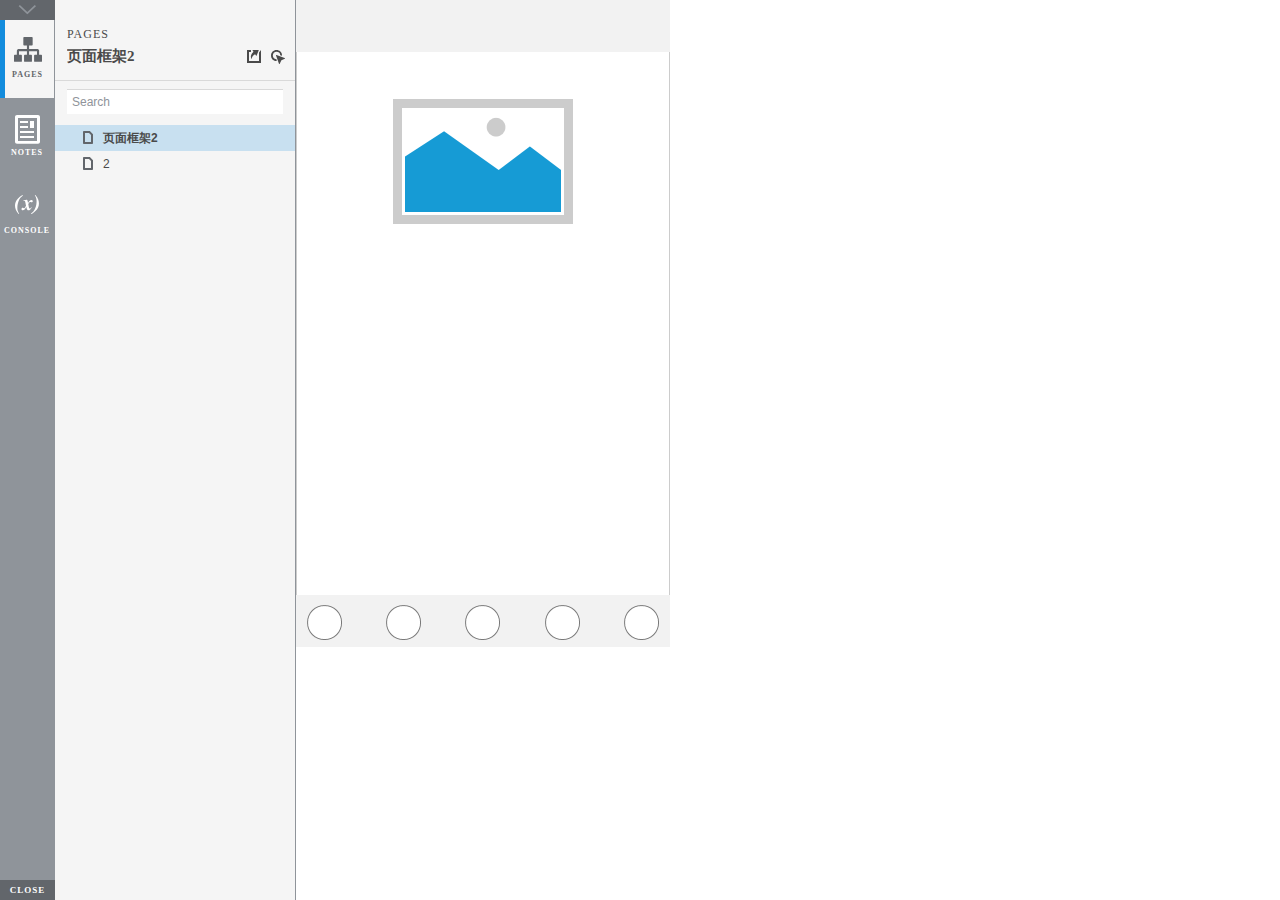
<file: index.html>
﻿<!DOCTYPE html>
<html xmlns="http://www.w3.org/1999/xhtml" xml:lang="en" lang="en">
<head>
    <title>Untitled Document</title>
    <meta http-equiv="X-UA-Compatible" content="IE=edge"/>
    <meta http-equiv="content-type" content="text/html; charset=utf-8" />
    <meta name="viewport" content="width=device-width, initial-scale=1.0" />
    <meta name="apple-mobile-web-app-capable" content="yes" />
    <link type="text/css" href="resources/css/reset.css" rel="Stylesheet" />
    <link type="text/css" href="resources/css/default.css" rel="Stylesheet" />
    <!--<link href='https://fonts.googleapis.com/css?family=Nunito:300' rel='stylesheet' type='text/css'>-->

    <script type="text/javascript">
        if (location.href.toString().indexOf('file://localhost/') == 0) {
            location.href = location.href.toString().replace('file://localhost/', 'file:///');
        }
    </script>

    <script type="text/javascript" src="resources/scripts/jquery-1.7.1.min.js"></script>
    <script type="text/javascript" src="resources/scripts/player/splitter.js"></script>
    <script type="text/javascript" src="resources/scripts/axutils.js"></script>
    <script type="text/javascript" src="resources/scripts/player/axplayer.js"></script>
    <script type="text/javascript" src="resources/scripts/messagecenter.js"></script>
    <script type="text/javascript" src="data/document.js"></script>
    <style type="text/css">

#outerContainer {
	width:1000px;
	height:1500px;
}

.vsplitbar {
    width: 3px;
    /*background: #B9B9B9;*/
    border-right: 1px solid #8f949a;
}

.vsplitbar:hover, .vsplitbar.active {
    background: #8f949a;
}

#rightPanel {
    background-color: White;
}

/*#leftPanel {
    min-width: 120px;
}*/

.splitterMask {
   position:absolute;
   top: 0;
   left: 0;
   width: 100%;
   height: 100%;
   overflow: hidden;
   background-image: url(resources/images/transparent.gif);
   z-index: 20000;
}

    </style>
    <script type="text/javascript" language="JavaScript"><!--
        var SITEMAP_COLLAPSE_VAR_NAME = 'c';
        var PLUGIN_VAR_NAME = 'g';
        var FOOTNOTES_VAR_NAME = 'fn';
        var ADAPTIVE_VIEW_VAR_NAME = 'view';
        var lastLeftPanelWidth = 295;
        var toolBarOnly = true;

        // isolate scope
        (function() {
            setUpController();
            
            var configuration = $axure.document.configuration;
            var _settings = {};
            _settings.projectId = configuration.prototypeId;
            _settings.isAxshare = configuration.isAxshare;
            _settings.loadFeedbackPlugin = configuration.loadFeedbackPlugin;
            var cHash = getHashStringVar(SITEMAP_COLLAPSE_VAR_NAME);
            _settings.startCollapsed = cHash == "1";
            if(cHash == "2") closePlayer();
            var gHash = getHashStringVar(PLUGIN_VAR_NAME);
            if(gHash == "") gHash = 1;
            _settings.startPluginGid = gHash;

            $axure.player.settings = _settings;

            $(window).bind('load', function() {
                if(CHROME_5_LOCAL && !$('body').attr('pluginDetected')) {
                    window.location = 'resources/chrome/chrome.html';
                }
            });

            $(document).ready(function() {
                $axure.page.bind('load.start', mainFrame_onload);
                $axure.messageCenter.addMessageListener(messageCenter_message);

                $(document).on('pluginShown', function (event, data) {
                    setVarInCurrentUrlHash('g', data ? data : '');
                });

                $(document).on('pluginCreated', function(event, data) {
                    if($axure.player.settings.startPluginGid == data) {
                        $axure.player.showPlugin(data);
                    }
                });

                if($axure.player.settings.loadFeedbackPlugin) {
                    if($axure.player.settings.isAxshare) {
                        $axure.utils.loadJS('/Scripts/plugins/feedback/feedback8.js');
                    } else {
                        $axure.utils.loadJS('http://share.axure.com/Scripts/plugins/feedback/feedback8.js');
                    }
                }

                if(navigator.userAgent.indexOf("MSIE") >= 0) $('#outerContainer').width('100%');
                initialize();
                if($axure.player.settings.startCollapsed) $('#outerContainer').splitter({ sizeLeft: 0 });
                else $('#outerContainer').splitter({ sizeLeft: lastLeftPanelWidth });
                $('#leftPanel').width(lastLeftPanelWidth);
                
                $(window).resize(function() { resizeContent(); });

                $('#maximizePanelContainer').hide();

                initializeLogo();

                $(window).resize();
                resizeContent();
                
                $axure.player.collapseToBar();

                if($axure.player.settings.startCollapsed) {
                    collapse();
                    $('#leftPanel').width(0);
                }

                if(MOBILE_DEVICE) {
                    $('#interfaceControlFrameMinimizeContainer').height('45px');
                    $('#interfaceControlFrameMinimizeContainer a').height('45px');
                    $('#interfaceControlFrameHeaderContainer').css('margin-top','45px');
                    $('#interfaceControlFrameCloseContainer a').css('padding','10px 0px');
                    $('#maximizePanelContainer').height('45px');//.css('top','inherit').css('bottom','0px');

                    $('body').removeClass('hashover');

                    if(IOS) {
                        $('#rightPanel').css('overflow', 'auto').css('-webkit-overflow-scrolling', 'touch').css('-ms-overflow-x', 'hidden');

                        window.addEventListener("orientationchange", function() {
                            var viewport = document.querySelector("meta[name=viewport]");
                            //so iOS doesn't zoom when switching back to portrait
                            viewport.setAttribute('content', 'width=device-width, initial-scale=1.0, maximum-scale=1.0');
                            viewport.setAttribute('content', 'width=device-width, initial-scale=1.0');
                            resizeContent();
                        }, false);

                        $axure.page.bind('load.start', function() {
                            resizeContent();
                        });
                    }
                }

            });

            function initialize() {
                var legacyQString = getQueryString("Page");
                if (legacyQString.length > 0) {
                    location.href = location.href.substring(0, location.href.indexOf("?")) + "#p=" + legacyQString;
                    return;
                }

                var mainFrame = document.getElementById("mainFrame");
                mainFrame.contentWindow.location.href = getInitialUrl();
            }

            function initializeLogo() {
                if($axure.document.configuration.logoImagePath) {
                    var image = new Image();
                    image.onload = function() {
                        $('#logoImage').css('max-width', this.width + 'px');
                        $axure.player.resizeContent();
                    };
                    image.src = $axure.document.configuration.logoImagePath;
                
                    $('#interfaceControlFrameLogoImageContainer').html('<img id="logoImage" src="" />');
                    $('#logoImage').attr('src', $axure.document.configuration.logoImagePath).load(function() { resizeContent(); });
                } else $('#interfaceControlFrameLogoImageContainer').hide();

                if ($axure.document.configuration.logoImageCaption) {
                    $('#interfaceControlFrameLogoCaptionContainer').html($axure.document.configuration.logoImageCaption);
                } else $('#interfaceControlFrameLogoCaptionContainer').hide();

                if(!$('#interfaceControlFrameLogoImageContainer').is(':visible') && !$('#interfaceControlFrameLogoCaptionContainer').is(':visible')) {
                    $('#interfaceControlFrameLogoContainer').hide();
                }
            }

            var resizeContent = $axure.player.resizeContent = function() {
                var newHeight = $(window).height();
                var newWidth = $(window).width();

                var controlContainerHeight = newHeight;// - 30;
                if($('#interfaceControlFrameLogoContainer').is(':visible')) controlContainerHeight -= $('#interfaceControlFrameLogoContainer').outerHeight();// + 16;

                $('#outerContainer').height(newHeight).width(newWidth);
                $('.vsplitbar').height(newHeight);
                $('#leftPanel').height(newHeight);
                $('#interfaceControlFrame').height(newHeight);
                $('#interfaceControlFrameContainer').height(newHeight);
                $('#interfaceControlFrameHostContainer').height(controlContainerHeight);

                $('#rightPanel').height(newHeight);
                $('#mainFrame').height(newHeight);

                if($('#leftPanel').is(':visible')) $('#rightPanel').width($(window).width() - $('#leftPanel').width() - 1);// $('.vsplitbar').width());
                else $('#rightPanel').width($(window).width());

                $(document).trigger('ContainerHeightChange',[controlContainerHeight]);

                if(MOBILE_DEVICE) {
                    if(!(getHashStringVar(ADAPTIVE_VIEW_VAR_NAME).length > 0)) $axure.messageCenter.postMessage('setAdaptiveViewForSize', {'width':newWidth, 'height':$('#rightPanel').height()});
                }
            }

            var collapseToBar = $axure.player.collapseToBar = function() {
                lastLeftPanelWidth = $('#leftPanel').width();
                $('#leftPanel').width('55px');
                $('.vsplitbar').hide();
                $('#rightPanel').width($(window).width() - $('#leftPanel').width());
                $(window).resize();
                $('#outerContainer').trigger('resize');
                toolBarOnly = true;
            }

            var expandFromBar = $axure.player.expandFromBar = function() {
                if($('.vsplitbar').is(':visible')) return;

                $('#leftPanel').width(lastLeftPanelWidth);
                $('.vsplitbar').show();
                $('#rightPanel').width($(window).width() - $('#leftPanel').width() - 1);// $('.vsplitbar').width());
                $(window).resize();
                $('#outerContainer').trigger('resize');
                toolBarOnly = false;
            }

        })();

        function messageCenter_message(message, data) {
            if(message == 'expandFrame') expand();
            else if(message == 'getCollapseFrameOnLoad' && $axure.player.settings.startCollapsed && !MOBILE_DEVICE) $axure.messageCenter.postMessage('collapseFrameOnLoad');
        }

        
        function getInitialUrl() {
            var pageName = getHashStringVar("p");
            if(pageName.length > 0) return pageName + ".html";
            else {
                var url = getFirstPageUrl($axure.document.sitemap.rootNodes);
                return (url ? url : "about:blank");
            }
        }

        function getFirstPageUrl(nodes) {
            for (var i = 0; i < nodes.length; i++) {
                var node = nodes[i];
                if (node.url) return node.url;
                else {
                    var hasChildren = (node.children && node.children.length > 0);
                    if (hasChildren) {
                        var url = getFirstPageUrl(node.children);
                        if (url) return url;
                    }
                }
            }
            return null;
        }

        function closePlayer() {
            if($axure.page.location) window.location.href = $axure.page.location;
            else {
                var pageFile = getInitialUrl();
                var currentLocation = window.location.toString();
                window.location.href = currentLocation.substr(0, currentLocation.lastIndexOf("/") + 1) + pageFile;
            }
        }

        function replaceHash(newHash) {
            var currentLocWithoutHash = window.location.toString().split('#')[0];

            //We use replace so that every hash change doesn't get appended to the history stack.
            //We use replaceState in browsers that support it, else replace the location
            if(typeof window.history.replaceState != 'undefined') {
                try {
                    //Chrome 45 (Version 45.0.2454.85 m) started throwing an error here when generated locally (this only happens with sitemap open) which broke all interactions.
                    //try catch breaks the url adjusting nicely when the sitemap is open, but all interactions and forward and back buttons work.
                    //Uncaught SecurityError: Failed to execute 'replaceState' on 'History': A history state object with URL 'file:///C:/Users/Ian/Documents/Axure/HTML/Untitled/start.html#p=home' cannot be created in a document with origin 'null'.
                    window.history.replaceState(null, null, currentLocWithoutHash + newHash);
                } catch(ex) {}
            } else {
                window.location.replace(currentLocWithoutHash + newHash);
            }
        }

        function collapse() {
            setVarInCurrentUrlHash('c', 1);
            if(!toolBarOnly) lastLeftPanelWidth = $('#leftPanel').width();

            $('#maximizePanelContainer').show();
            $('#leftPanel').hide();
            $('.vsplitbar').hide();
            $('#rightPanel').width($(window).width());
            $(window).resize();
            $('#outerContainer').trigger('resize');

            $(document).trigger('sidebarCollapse');

            if(MOBILE_DEVICE) {
                $('#maximizePanelContainer').animate({
                    top:$('#rightPanel').height() - $('#maximizePanelContainer').height()
                }, 300, 'swing', function() {
                    $('#maximizePanelContainer').css('top', 'inherit').css('bottom', '0px');
                });
            }
        }

        function expand() {
            if(MOBILE_DEVICE) {
                $('#maximizePanelContainer').css('top', '0px').css('bottom', 'inherit');
            }

            deleteVarFromCurrentUrlHash('c');
            $('#maximizePanelContainer').hide();
            $('#leftPanel').width(lastLeftPanelWidth);
            $('#leftPanel').show();
            if(!toolBarOnly) {
                $('.vsplitbar').show();
                $('#rightPanel').width($(window).width() - $('#leftPanel').width() - 1);
            } else {
                $axure.player.collapseToBar();
            }
            $(window).resize();
            $('#outerContainer').trigger('resize');

            $(document).trigger('sidebarExpanded');
        }


        function mainFrame_onload() {
            if($axure.page.pageName) document.title = $axure.page.pageName;
        }

        function getQueryString(query) {
            var qstring = self.location.href.split("?");
            if(qstring.length < 2) return "";
            return GetParameter(qstring, query);
        }
        
        function GetParameter(qstring, query) {
            var prms = qstring[1].split("&");
            var frmelements = new Array();
            var currprmeter, querystr = "";

            for(var i = 0; i < prms.length; i++) {
                currprmeter = prms[i].split("=");
                frmelements[i] = new Array();
                frmelements[i][0] = currprmeter[0];
                frmelements[i][1] = currprmeter[1];
            }

            for(j = 0; j < frmelements.length; j++) {
                if(frmelements[j][0].toLowerCase() == query.toLowerCase()) {
                    querystr = frmelements[j][1];
                    break;
                }
            }
            return querystr;
        }
        
        function getHashStringVar(query) {
            var qstring = self.location.href.split("#");
            if(qstring.length < 2) return "";
            return GetParameter(qstring, query);
        }

        function setHashStringVar(currentHash, varName, varVal) {
            var varWithEqual = varName + '=';
            var poundVarWithEqual = varVal === '' ? '' :  '#' + varName + '=' + varVal;
            var ampVarWithEqual = varVal === '' ? '' :  '&' + varName + '=' + varVal;
            var hashToSet = '';

            var pageIndex = currentHash.indexOf('#' + varWithEqual);
            if(pageIndex == -1) pageIndex = currentHash.indexOf('&' + varWithEqual);
            if(pageIndex != -1) {
                var newHash = currentHash.substring(0, pageIndex);

                newHash = newHash == '' ? poundVarWithEqual : newHash + ampVarWithEqual;

                var ampIndex = currentHash.indexOf('&', pageIndex + 1);
                if(ampIndex != -1) {
                    newHash = newHash == '' ? '#' + currentHash.substring(ampIndex + 1) : newHash + currentHash.substring(ampIndex);
                }
                hashToSet = newHash;
            } else if(currentHash.indexOf('#') != -1) {
                hashToSet = currentHash + ampVarWithEqual;
            } else {
                hashToSet = poundVarWithEqual;
            }

            if(hashToSet != '' || varVal == '') {
                return hashToSet;
            }

            return null;
        }

        function setVarInCurrentUrlHash(varName, varVal) {
            var newHash = setHashStringVar(window.location.hash, varName, varVal);

            if(newHash != null) {
                replaceHash(newHash);
            }
        }

        function deleteHashStringVar(currentHash, varName) {
            var varWithEqual = varName + '=';

            var pageIndex = currentHash.indexOf('#' + varWithEqual);
            if(pageIndex == -1) pageIndex = currentHash.indexOf('&' + varWithEqual);
            if(pageIndex != -1) {
                var newHash = currentHash.substring(0, pageIndex);

                var ampIndex = currentHash.indexOf('&', pageIndex + 1);

                //IF begin of string....if none blank, ELSE # instead of & and rest
                //IF in string....prefix + if none blank, ELSE &-rest
                if(newHash == '') { //beginning of string
                    newHash = ampIndex != -1 ? '#' + currentHash.substring(ampIndex + 1) : '';
                } else { //somewhere in the middle
                    newHash = newHash + (ampIndex != -1 ? currentHash.substring(ampIndex) : '');
                }

                return newHash;
            }

            return null;
        }

        function deleteVarFromCurrentUrlHash(varName) {
            var newHash = deleteHashStringVar(window.location.hash, varName);

            if(newHash != null) {
                replaceHash(newHash);
            }
        }
    --></script>

    <link type="text/css" rel="Stylesheet" href="plugins/sitemap/styles/sitemap.css" />
    <script type="text/javascript" src="plugins/sitemap/sitemap.js"></script>
    <link type="text/css" rel="Stylesheet" href="plugins/page_notes/styles/page_notes.css" />
    <script type="text/javascript" src="plugins/page_notes/page_notes.js"></script>
    <!--<link type="text/css" rel="Stylesheet" href="plugins/recordplay/styles/recordplay.css" />
    <script type="text/javascript" src="plugins/recordplay/recordplay.js"></script>-->
    <link type="text/css" rel="Stylesheet" href="plugins/debug/styles/debug.css" />
    <script type="text/javascript" src="plugins/debug/debug.js"></script>

</head>
<body scroll="no" class="hashover">
    <div id="outerContainer">

        <div id="leftPanel">
            <div id="interfaceControlFrame">
                <div id="interfaceControlFrameMinimizeContainer">
                    <a title="Collapse" id="interfaceControlFrameMinimizeButton" onclick="collapse();">&nbsp;</a>
                </div>
                <div id="interfaceControlFrameHeaderContainer">
                    <ul id="interfaceControlFrameHeader"></ul>
                </div>
                <div id="interfaceControlFrameContainer">
                    <div id="interfaceControlFrameLogoContainer">
                        <div id="interfaceControlFrameLogoImageContainer"></div>
                        <div id="interfaceControlFrameLogoCaptionContainer"></div>
                    </div>
                    <div id="interfaceControlFrameHostContainer">
                    </div>
                </div>
                <div id="interfaceControlFrameCloseContainer">
                    <a title="Close" id="interfaceControlFrameCloseButton" onclick="closePlayer();">CLOSE</a>
                </div>
            </div>
        </div>
        <div id="rightPanel">
            <iframe id="mainFrame" name="mainFrame" width="100%" height="100%" src="" frameborder="0" style="display: block;" webkitallowfullscreen mozallowfullscreen allowfullscreen></iframe>
        </div>

    </div>

    <div id="maximizePanelContainer">
        <iframe id="expandFrame" src="resources/expand.html" width="100%" height="100%" scrolling="no" allowtransparency="true" frameborder="0"></iframe>
    </div>

</body>
</html>
</file>
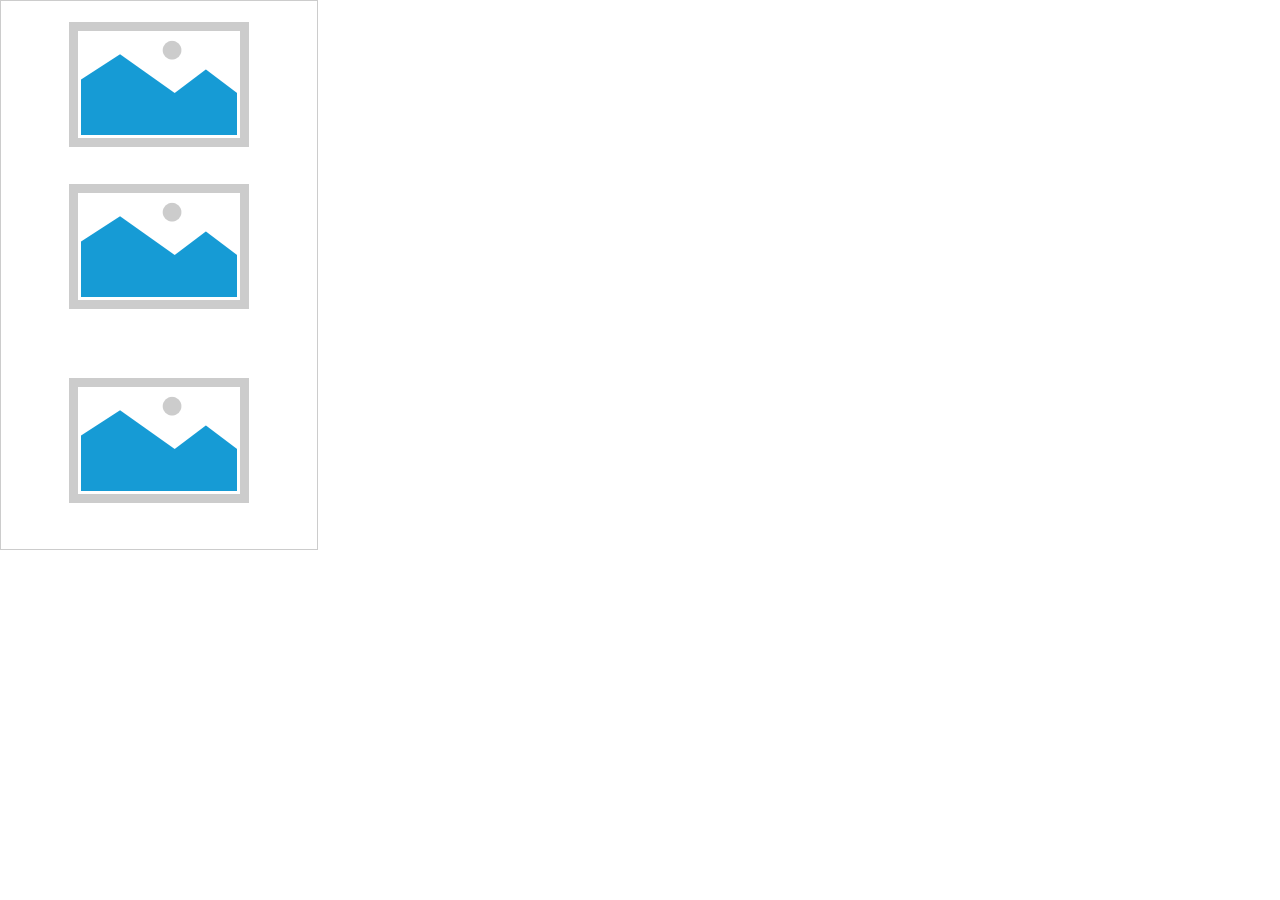
<file: 2.html>
﻿<!DOCTYPE html>
<html>
  <head>
    <title>2</title>
    <meta http-equiv="X-UA-Compatible" content="IE=edge"/>
    <meta http-equiv="content-type" content="text/html; charset=utf-8"/>
    <meta name="viewport" content="width=device-width, initial-scale=0.85"/>
    <meta name="apple-mobile-web-app-capable" content="yes"/>
    <link href="resources/css/jquery-ui-themes.css" type="text/css" rel="stylesheet"/>
    <link href="resources/css/axure_rp_page.css" type="text/css" rel="stylesheet"/>
    <link href="data/styles.css" type="text/css" rel="stylesheet"/>
    <link href="files/2/styles.css" type="text/css" rel="stylesheet"/>
    <script src="resources/scripts/jquery-1.7.1.min.js"></script>
    <script src="resources/scripts/jquery-ui-1.8.10.custom.min.js"></script>
    <script src="resources/scripts/axure/axQuery.js"></script>
    <script src="resources/scripts/axure/globals.js"></script>
    <script src="resources/scripts/axutils.js"></script>
    <script src="resources/scripts/axure/annotation.js"></script>
    <script src="resources/scripts/axure/axQuery.std.js"></script>
    <script src="resources/scripts/axure/doc.js"></script>
    <script src="data/document.js"></script>
    <script src="resources/scripts/messagecenter.js"></script>
    <script src="resources/scripts/axure/events.js"></script>
    <script src="resources/scripts/axure/recording.js"></script>
    <script src="resources/scripts/axure/action.js"></script>
    <script src="resources/scripts/axure/expr.js"></script>
    <script src="resources/scripts/axure/geometry.js"></script>
    <script src="resources/scripts/axure/flyout.js"></script>
    <script src="resources/scripts/axure/ie.js"></script>
    <script src="resources/scripts/axure/model.js"></script>
    <script src="resources/scripts/axure/repeater.js"></script>
    <script src="resources/scripts/axure/sto.js"></script>
    <script src="resources/scripts/axure/utils.temp.js"></script>
    <script src="resources/scripts/axure/variables.js"></script>
    <script src="resources/scripts/axure/drag.js"></script>
    <script src="resources/scripts/axure/move.js"></script>
    <script src="resources/scripts/axure/visibility.js"></script>
    <script src="resources/scripts/axure/style.js"></script>
    <script src="resources/scripts/axure/adaptive.js"></script>
    <script src="resources/scripts/axure/tree.js"></script>
    <script src="resources/scripts/axure/init.temp.js"></script>
    <script src="files/2/data.js"></script>
    <script src="resources/scripts/axure/legacy.js"></script>
    <script src="resources/scripts/axure/viewer.js"></script>
    <script src="resources/scripts/axure/math.js"></script>
    <script type="text/javascript">
      $axure.utils.getTransparentGifPath = function() { return 'resources/images/transparent.gif'; };
      $axure.utils.getOtherPath = function() { return 'resources/Other.html'; };
      $axure.utils.getReloadPath = function() { return 'resources/reload.html'; };
    </script>
  </head>
  <body>
    <div id="base" class="">

      <!-- Unnamed (矩形) -->
      <div id="u20" class="ax_default box_1">
        <div id="u20_div" class=""></div>
        <!-- Unnamed () -->
        <div id="u21" class="text" style="display: none; visibility: hidden">
          <p><span></span></p>
        </div>
      </div>

      <!-- Unnamed (图片) -->
      <div id="u22" class="ax_default image">
        <img id="u22_img" class="img " src="images/页面框架2/u16.png"/>
        <!-- Unnamed () -->
        <div id="u23" class="text" style="display: none; visibility: hidden">
          <p><span></span></p>
        </div>
      </div>

      <!-- Unnamed (图片) -->
      <div id="u24" class="ax_default image">
        <img id="u24_img" class="img " src="images/页面框架2/u16.png"/>
        <!-- Unnamed () -->
        <div id="u25" class="text" style="display: none; visibility: hidden">
          <p><span></span></p>
        </div>
      </div>

      <!-- Unnamed (图片) -->
      <div id="u26" class="ax_default image">
        <img id="u26_img" class="img " src="images/页面框架2/u16.png"/>
        <!-- Unnamed () -->
        <div id="u27" class="text" style="display: none; visibility: hidden">
          <p><span></span></p>
        </div>
      </div>
    </div>
  </body>
</html>
</file>
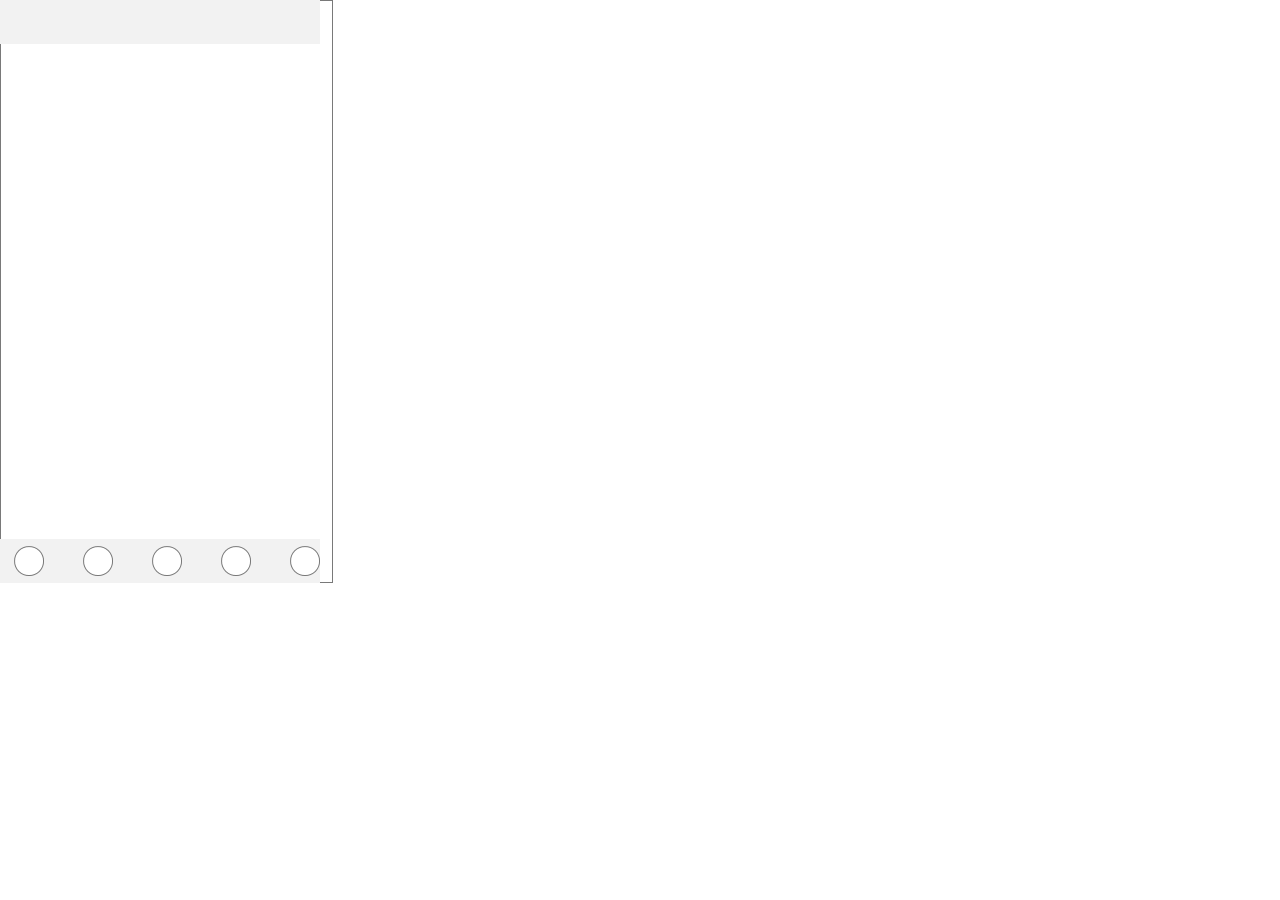
<file: 页面框架.html>
﻿<!DOCTYPE html>
<html>
  <head>
    <title>页面框架</title>
    <meta http-equiv="X-UA-Compatible" content="IE=edge"/>
    <meta http-equiv="content-type" content="text/html; charset=utf-8"/>
    <meta name="viewport" content="width=device-width, initial-scale=1.0"/>
    <meta name="apple-mobile-web-app-capable" content="yes"/>
    <link href="resources/css/jquery-ui-themes.css" type="text/css" rel="stylesheet"/>
    <link href="resources/css/axure_rp_page.css" type="text/css" rel="stylesheet"/>
    <link href="data/styles.css" type="text/css" rel="stylesheet"/>
    <link href="files/页面框架/styles.css" type="text/css" rel="stylesheet"/>
    <script src="resources/scripts/jquery-1.7.1.min.js"></script>
    <script src="resources/scripts/jquery-ui-1.8.10.custom.min.js"></script>
    <script src="resources/scripts/axure/axQuery.js"></script>
    <script src="resources/scripts/axure/globals.js"></script>
    <script src="resources/scripts/axutils.js"></script>
    <script src="resources/scripts/axure/annotation.js"></script>
    <script src="resources/scripts/axure/axQuery.std.js"></script>
    <script src="resources/scripts/axure/doc.js"></script>
    <script src="data/document.js"></script>
    <script src="resources/scripts/messagecenter.js"></script>
    <script src="resources/scripts/axure/events.js"></script>
    <script src="resources/scripts/axure/recording.js"></script>
    <script src="resources/scripts/axure/action.js"></script>
    <script src="resources/scripts/axure/expr.js"></script>
    <script src="resources/scripts/axure/geometry.js"></script>
    <script src="resources/scripts/axure/flyout.js"></script>
    <script src="resources/scripts/axure/ie.js"></script>
    <script src="resources/scripts/axure/model.js"></script>
    <script src="resources/scripts/axure/repeater.js"></script>
    <script src="resources/scripts/axure/sto.js"></script>
    <script src="resources/scripts/axure/utils.temp.js"></script>
    <script src="resources/scripts/axure/variables.js"></script>
    <script src="resources/scripts/axure/drag.js"></script>
    <script src="resources/scripts/axure/move.js"></script>
    <script src="resources/scripts/axure/visibility.js"></script>
    <script src="resources/scripts/axure/style.js"></script>
    <script src="resources/scripts/axure/adaptive.js"></script>
    <script src="resources/scripts/axure/tree.js"></script>
    <script src="resources/scripts/axure/init.temp.js"></script>
    <script src="files/页面框架/data.js"></script>
    <script src="resources/scripts/axure/legacy.js"></script>
    <script src="resources/scripts/axure/viewer.js"></script>
    <script src="resources/scripts/axure/math.js"></script>
    <script type="text/javascript">
      $axure.utils.getTransparentGifPath = function() { return 'resources/images/transparent.gif'; };
      $axure.utils.getOtherPath = function() { return 'resources/Other.html'; };
      $axure.utils.getReloadPath = function() { return 'resources/reload.html'; };
    </script>
  </head>
  <body>
    <div id="base" class="">

      <!-- Unnamed (矩形) -->
      <div id="u0" class="ax_default box_1">
        <div id="u0_div" class=""></div>
        <!-- Unnamed () -->
        <div id="u1" class="text" style="display: none; visibility: hidden">
          <p><span></span></p>
        </div>
      </div>

      <!-- Unnamed (矩形) -->
      <div id="u2" class="ax_default box_2">
        <div id="u2_div" class=""></div>
        <!-- Unnamed () -->
        <div id="u3" class="text" style="display: none; visibility: hidden">
          <p><span></span></p>
        </div>
      </div>

      <!-- Unnamed (矩形) -->
      <div id="u4" class="ax_default box_2">
        <div id="u4_div" class=""></div>
        <!-- Unnamed () -->
        <div id="u5" class="text" style="display: none; visibility: hidden">
          <p><span></span></p>
        </div>
      </div>

      <!-- Unnamed (椭圆形) -->
      <div id="u6" class="ax_default ellipse">
        <img id="u6_img" class="img " src="images/页面框架/u6.png"/>
        <!-- Unnamed () -->
        <div id="u7" class="text" style="display: none; visibility: hidden">
          <p><span></span></p>
        </div>
      </div>

      <!-- Unnamed (椭圆形) -->
      <div id="u8" class="ax_default ellipse">
        <img id="u8_img" class="img " src="images/页面框架/u6.png"/>
        <!-- Unnamed () -->
        <div id="u9" class="text" style="display: none; visibility: hidden">
          <p><span></span></p>
        </div>
      </div>

      <!-- Unnamed (椭圆形) -->
      <div id="u10" class="ax_default ellipse">
        <img id="u10_img" class="img " src="images/页面框架/u6.png"/>
        <!-- Unnamed () -->
        <div id="u11" class="text" style="display: none; visibility: hidden">
          <p><span></span></p>
        </div>
      </div>

      <!-- Unnamed (椭圆形) -->
      <div id="u12" class="ax_default ellipse">
        <img id="u12_img" class="img " src="images/页面框架/u6.png"/>
        <!-- Unnamed () -->
        <div id="u13" class="text" style="display: none; visibility: hidden">
          <p><span></span></p>
        </div>
      </div>

      <!-- Unnamed (椭圆形) -->
      <div id="u14" class="ax_default ellipse">
        <img id="u14_img" class="img " src="images/页面框架/u6.png"/>
        <!-- Unnamed () -->
        <div id="u15" class="text" style="display: none; visibility: hidden">
          <p><span></span></p>
        </div>
      </div>
    </div>
  </body>
</html>
</file>
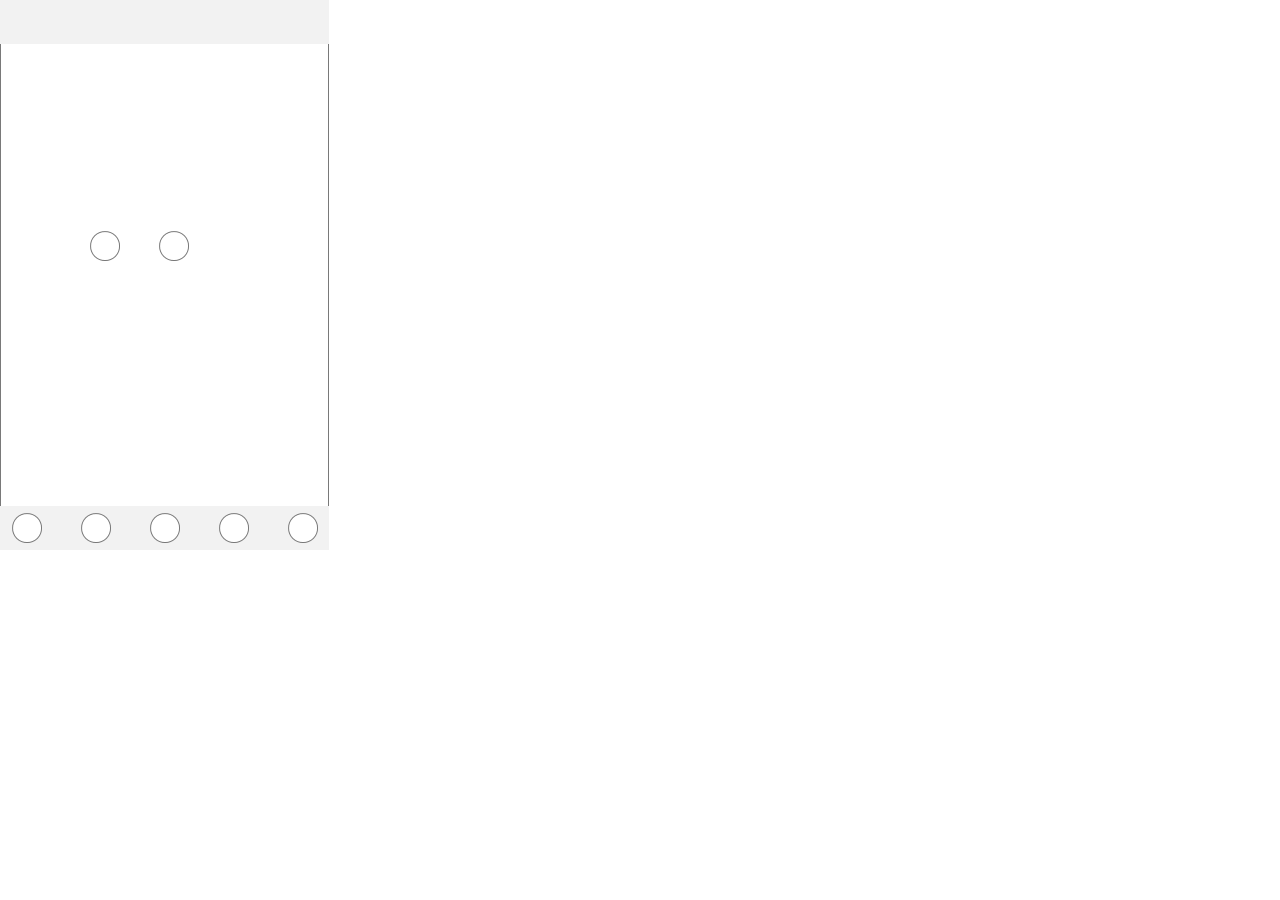
<file: 页面框架1.html>
﻿<!DOCTYPE html>
<html>
  <head>
    <title>页面框架1</title>
    <meta http-equiv="X-UA-Compatible" content="IE=edge"/>
    <meta http-equiv="content-type" content="text/html; charset=utf-8"/>
    <meta name="viewport" content="width=device-width, initial-scale=1.0"/>
    <meta name="apple-mobile-web-app-capable" content="yes"/>
    <link href="resources/css/jquery-ui-themes.css" type="text/css" rel="stylesheet"/>
    <link href="resources/css/axure_rp_page.css" type="text/css" rel="stylesheet"/>
    <link href="data/styles.css" type="text/css" rel="stylesheet"/>
    <link href="files/页面框架1/styles.css" type="text/css" rel="stylesheet"/>
    <script src="resources/scripts/jquery-1.7.1.min.js"></script>
    <script src="resources/scripts/jquery-ui-1.8.10.custom.min.js"></script>
    <script src="resources/scripts/axure/axQuery.js"></script>
    <script src="resources/scripts/axure/globals.js"></script>
    <script src="resources/scripts/axutils.js"></script>
    <script src="resources/scripts/axure/annotation.js"></script>
    <script src="resources/scripts/axure/axQuery.std.js"></script>
    <script src="resources/scripts/axure/doc.js"></script>
    <script src="data/document.js"></script>
    <script src="resources/scripts/messagecenter.js"></script>
    <script src="resources/scripts/axure/events.js"></script>
    <script src="resources/scripts/axure/recording.js"></script>
    <script src="resources/scripts/axure/action.js"></script>
    <script src="resources/scripts/axure/expr.js"></script>
    <script src="resources/scripts/axure/geometry.js"></script>
    <script src="resources/scripts/axure/flyout.js"></script>
    <script src="resources/scripts/axure/ie.js"></script>
    <script src="resources/scripts/axure/model.js"></script>
    <script src="resources/scripts/axure/repeater.js"></script>
    <script src="resources/scripts/axure/sto.js"></script>
    <script src="resources/scripts/axure/utils.temp.js"></script>
    <script src="resources/scripts/axure/variables.js"></script>
    <script src="resources/scripts/axure/drag.js"></script>
    <script src="resources/scripts/axure/move.js"></script>
    <script src="resources/scripts/axure/visibility.js"></script>
    <script src="resources/scripts/axure/style.js"></script>
    <script src="resources/scripts/axure/adaptive.js"></script>
    <script src="resources/scripts/axure/tree.js"></script>
    <script src="resources/scripts/axure/init.temp.js"></script>
    <script src="files/页面框架1/data.js"></script>
    <script src="resources/scripts/axure/legacy.js"></script>
    <script src="resources/scripts/axure/viewer.js"></script>
    <script src="resources/scripts/axure/math.js"></script>
    <script type="text/javascript">
      $axure.utils.getTransparentGifPath = function() { return 'resources/images/transparent.gif'; };
      $axure.utils.getOtherPath = function() { return 'resources/Other.html'; };
      $axure.utils.getReloadPath = function() { return 'resources/reload.html'; };
    </script>
  </head>
  <body>
    <div id="base" class="">

      <!-- Unnamed (矩形) -->
      <div id="u0" class="ax_default box_1">
        <div id="u0_div" class=""></div>
        <!-- Unnamed () -->
        <div id="u1" class="text" style="display: none; visibility: hidden">
          <p><span></span></p>
        </div>
      </div>

      <!-- Unnamed (矩形) -->
      <div id="u2" class="ax_default box_2">
        <div id="u2_div" class=""></div>
        <!-- Unnamed () -->
        <div id="u3" class="text" style="display: none; visibility: hidden">
          <p><span></span></p>
        </div>
      </div>

      <!-- Unnamed (椭圆形) -->
      <div id="u4" class="ax_default ellipse">
        <img id="u4_img" class="img " src="images/页面框架1/u4.png"/>
        <!-- Unnamed () -->
        <div id="u5" class="text" style="display: none; visibility: hidden">
          <p><span></span></p>
        </div>
      </div>

      <!-- Unnamed (椭圆形) -->
      <div id="u6" class="ax_default ellipse">
        <img id="u6_img" class="img " src="images/页面框架1/u4.png"/>
        <!-- Unnamed () -->
        <div id="u7" class="text" style="display: none; visibility: hidden">
          <p><span></span></p>
        </div>
      </div>

      <!-- Unnamed (矩形) -->
      <div id="u8" class="ax_default box_2">
        <div id="u8_div" class=""></div>
        <!-- Unnamed () -->
        <div id="u9" class="text" style="display: none; visibility: hidden">
          <p><span></span></p>
        </div>
      </div>

      <!-- Unnamed (椭圆形) -->
      <div id="u10" class="ax_default ellipse">
        <img id="u10_img" class="img " src="images/页面框架1/u4.png"/>
        <!-- Unnamed () -->
        <div id="u11" class="text" style="display: none; visibility: hidden">
          <p><span></span></p>
        </div>
      </div>

      <!-- Unnamed (椭圆形) -->
      <div id="u12" class="ax_default ellipse">
        <img id="u12_img" class="img " src="images/页面框架1/u4.png"/>
        <!-- Unnamed () -->
        <div id="u13" class="text" style="display: none; visibility: hidden">
          <p><span></span></p>
        </div>
      </div>

      <!-- Unnamed (椭圆形) -->
      <div id="u14" class="ax_default ellipse">
        <img id="u14_img" class="img " src="images/页面框架1/u4.png"/>
        <!-- Unnamed () -->
        <div id="u15" class="text" style="display: none; visibility: hidden">
          <p><span></span></p>
        </div>
      </div>

      <!-- Unnamed (椭圆形) -->
      <div id="u16" class="ax_default ellipse">
        <img id="u16_img" class="img " src="images/页面框架1/u4.png"/>
        <!-- Unnamed () -->
        <div id="u17" class="text" style="display: none; visibility: hidden">
          <p><span></span></p>
        </div>
      </div>

      <!-- Unnamed (椭圆形) -->
      <div id="u18" class="ax_default ellipse">
        <img id="u18_img" class="img " src="images/页面框架1/u4.png"/>
        <!-- Unnamed () -->
        <div id="u19" class="text" style="display: none; visibility: hidden">
          <p><span></span></p>
        </div>
      </div>
    </div>
  </body>
</html>
</file>
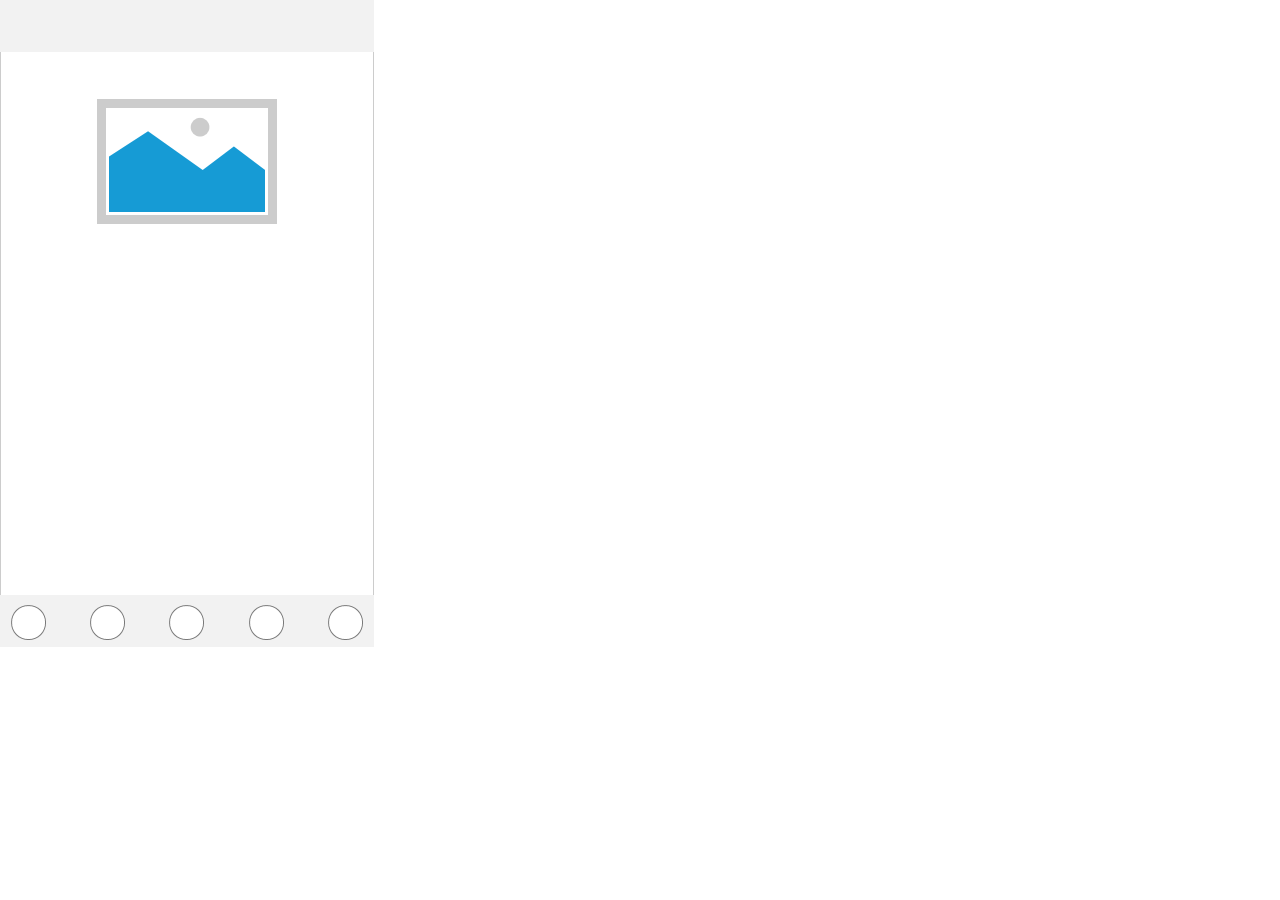
<file: 页面框架2.html>
﻿<!DOCTYPE html>
<html>
  <head>
    <title>页面框架2</title>
    <meta http-equiv="X-UA-Compatible" content="IE=edge"/>
    <meta http-equiv="content-type" content="text/html; charset=utf-8"/>
    <meta name="viewport" content="width=device-width, initial-scale=1.0"/>
    <meta name="apple-mobile-web-app-capable" content="yes"/>
    <link href="resources/css/jquery-ui-themes.css" type="text/css" rel="stylesheet"/>
    <link href="resources/css/axure_rp_page.css" type="text/css" rel="stylesheet"/>
    <link href="data/styles.css" type="text/css" rel="stylesheet"/>
    <link href="files/页面框架2/styles.css" type="text/css" rel="stylesheet"/>
    <script src="resources/scripts/jquery-1.7.1.min.js"></script>
    <script src="resources/scripts/jquery-ui-1.8.10.custom.min.js"></script>
    <script src="resources/scripts/axure/axQuery.js"></script>
    <script src="resources/scripts/axure/globals.js"></script>
    <script src="resources/scripts/axutils.js"></script>
    <script src="resources/scripts/axure/annotation.js"></script>
    <script src="resources/scripts/axure/axQuery.std.js"></script>
    <script src="resources/scripts/axure/doc.js"></script>
    <script src="data/document.js"></script>
    <script src="resources/scripts/messagecenter.js"></script>
    <script src="resources/scripts/axure/events.js"></script>
    <script src="resources/scripts/axure/recording.js"></script>
    <script src="resources/scripts/axure/action.js"></script>
    <script src="resources/scripts/axure/expr.js"></script>
    <script src="resources/scripts/axure/geometry.js"></script>
    <script src="resources/scripts/axure/flyout.js"></script>
    <script src="resources/scripts/axure/ie.js"></script>
    <script src="resources/scripts/axure/model.js"></script>
    <script src="resources/scripts/axure/repeater.js"></script>
    <script src="resources/scripts/axure/sto.js"></script>
    <script src="resources/scripts/axure/utils.temp.js"></script>
    <script src="resources/scripts/axure/variables.js"></script>
    <script src="resources/scripts/axure/drag.js"></script>
    <script src="resources/scripts/axure/move.js"></script>
    <script src="resources/scripts/axure/visibility.js"></script>
    <script src="resources/scripts/axure/style.js"></script>
    <script src="resources/scripts/axure/adaptive.js"></script>
    <script src="resources/scripts/axure/tree.js"></script>
    <script src="resources/scripts/axure/init.temp.js"></script>
    <script src="files/页面框架2/data.js"></script>
    <script src="resources/scripts/axure/legacy.js"></script>
    <script src="resources/scripts/axure/viewer.js"></script>
    <script src="resources/scripts/axure/math.js"></script>
    <script type="text/javascript">
      $axure.utils.getTransparentGifPath = function() { return 'resources/images/transparent.gif'; };
      $axure.utils.getOtherPath = function() { return 'resources/Other.html'; };
      $axure.utils.getReloadPath = function() { return 'resources/reload.html'; };
    </script>
  </head>
  <body>
    <div id="base" class="">

      <!-- Unnamed (矩形) -->
      <div id="u0" class="ax_default box_1">
        <div id="u0_div" class=""></div>
        <!-- Unnamed () -->
        <div id="u1" class="text" style="display: none; visibility: hidden">
          <p><span></span></p>
        </div>
      </div>

      <!-- Unnamed (矩形) -->
      <div id="u2" class="ax_default box_2">
        <div id="u2_div" class=""></div>
        <!-- Unnamed () -->
        <div id="u3" class="text" style="display: none; visibility: hidden">
          <p><span></span></p>
        </div>
      </div>

      <!-- Unnamed (矩形) -->
      <div id="u4" class="ax_default box_2">
        <div id="u4_div" class=""></div>
        <!-- Unnamed () -->
        <div id="u5" class="text" style="display: none; visibility: hidden">
          <p><span></span></p>
        </div>
      </div>

      <!-- Unnamed (椭圆形) -->
      <div id="u6" class="ax_default ellipse">
        <img id="u6_img" class="img " src="images/页面框架2/u6.png"/>
        <!-- Unnamed () -->
        <div id="u7" class="text" style="display: none; visibility: hidden">
          <p><span></span></p>
        </div>
      </div>

      <!-- Unnamed (椭圆形) -->
      <div id="u8" class="ax_default ellipse">
        <img id="u8_img" class="img " src="images/页面框架2/u6.png"/>
        <!-- Unnamed () -->
        <div id="u9" class="text" style="display: none; visibility: hidden">
          <p><span></span></p>
        </div>
      </div>

      <!-- Unnamed (椭圆形) -->
      <div id="u10" class="ax_default ellipse">
        <img id="u10_img" class="img " src="images/页面框架2/u6.png"/>
        <!-- Unnamed () -->
        <div id="u11" class="text" style="display: none; visibility: hidden">
          <p><span></span></p>
        </div>
      </div>

      <!-- Unnamed (椭圆形) -->
      <div id="u12" class="ax_default ellipse">
        <img id="u12_img" class="img " src="images/页面框架2/u6.png"/>
        <!-- Unnamed () -->
        <div id="u13" class="text" style="display: none; visibility: hidden">
          <p><span></span></p>
        </div>
      </div>

      <!-- Unnamed (椭圆形) -->
      <div id="u14" class="ax_default ellipse">
        <img id="u14_img" class="img " src="images/页面框架2/u6.png"/>
        <!-- Unnamed () -->
        <div id="u15" class="text" style="display: none; visibility: hidden">
          <p><span></span></p>
        </div>
      </div>

      <!-- Unnamed (图片) -->
      <div id="u16" class="ax_default image">
        <img id="u16_img" class="img " src="images/页面框架2/u16.png"/>
        <!-- Unnamed () -->
        <div id="u17" class="text" style="display: none; visibility: hidden">
          <p><span></span></p>
        </div>
      </div>
    </div>
  </body>
</html>
</file>
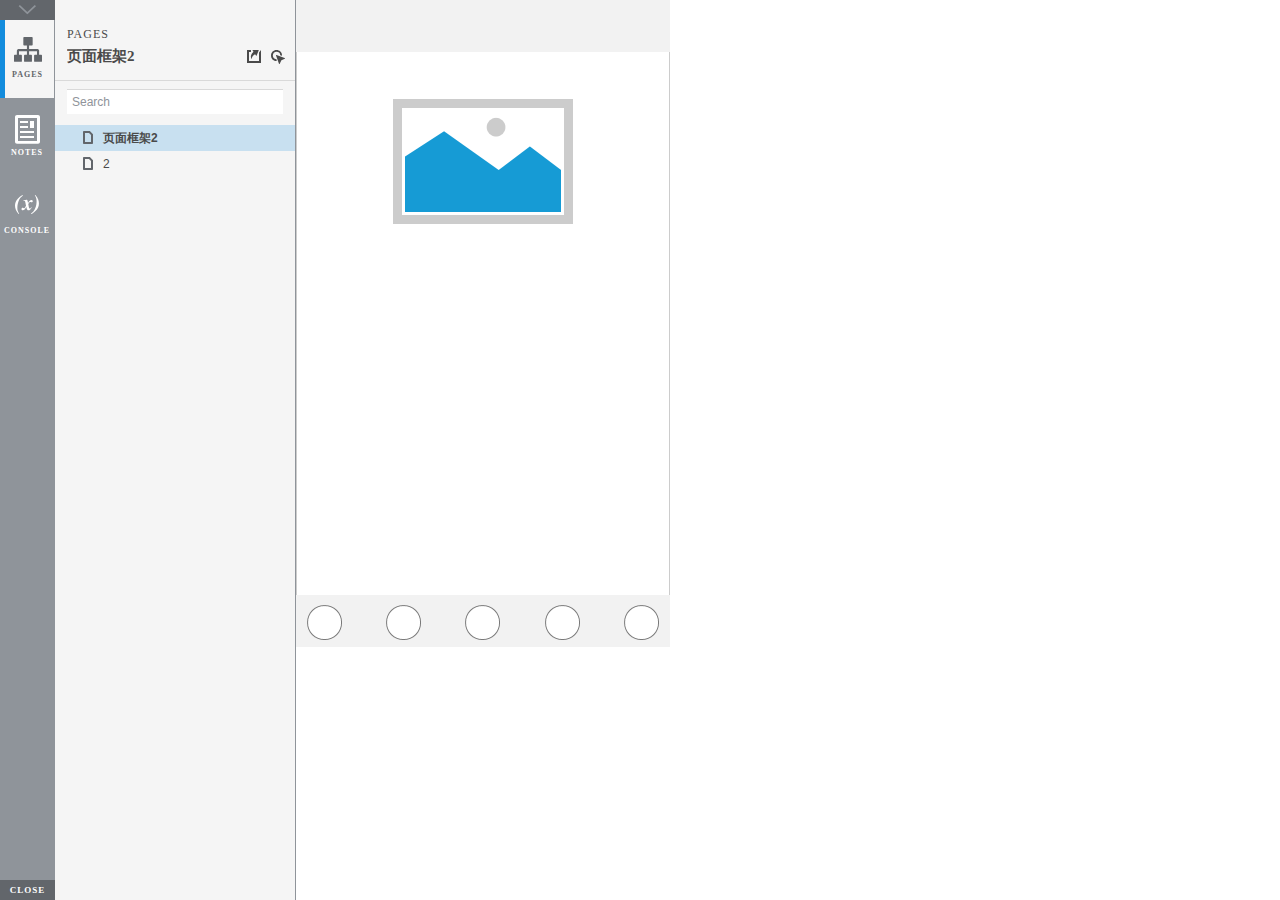
<file: resources/reload.html>
﻿<html>
	<head>
		<title></title>
	</head>
	<body>
	
	<script language="javascript">
	function getUrl() {
      var query = window.location.hash.substring(1);
      var vars = query.split("&&&");
      for (var i=0;i<vars.length;i++) {
        var url = vars[i];
        return decodeURI(url).replace("html%23","html#");
      } 
    }

    var rel = '../';
    var url = getUrl();
    if (url.indexOf(":") > 0 && url.indexOf(":") < 10) rel = '';
	self.location.href = rel + url;
	</script>
	
	</body>
</html>
</file>
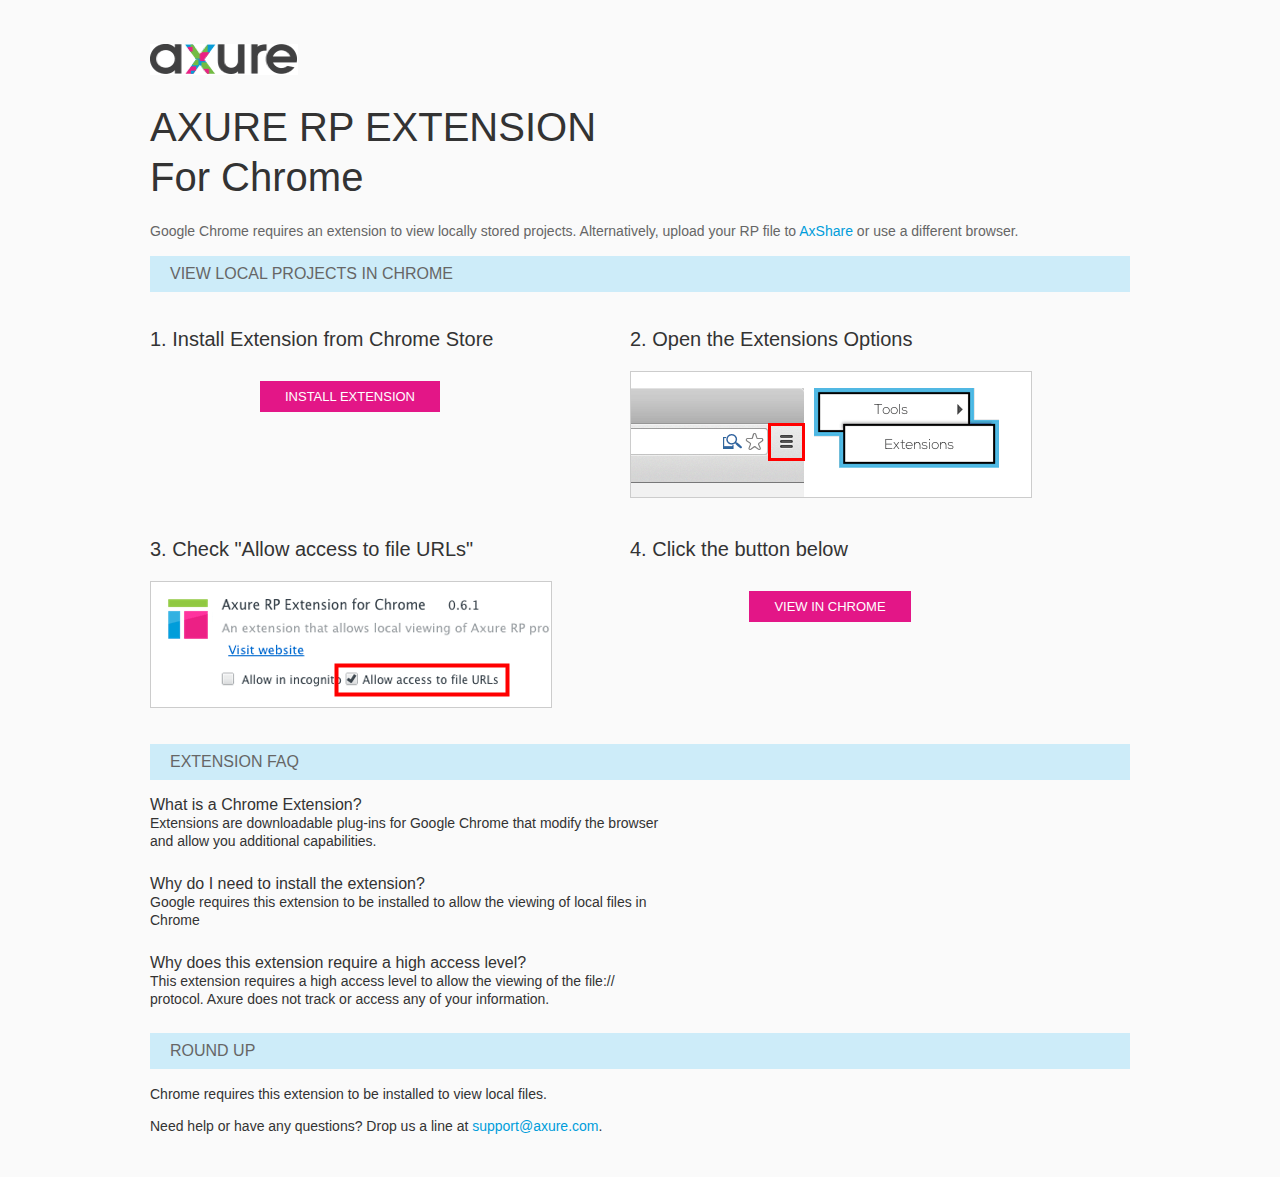
<file: resources/chrome/chrome.html>
<html>
<head>
    <title>Install the Axure RP Chrome Extension</title>
    <style type="text/css">
        *
        {
            font-family: Helvetica, Arial, sans-serif;
        }
        body
        {
            text-align: center;
            background-color: #fafafa;
        }
        p
        {
            font-size: 14px;
            line-height: 18px;
            color: #333333;
        }
        div.container
        {
            width: 980px;
            margin-left: auto;
            margin-right: auto;
            text-align: left;
        }
        a
        {
            text-decoration: none;
            color: #009dda;
        }
        .button
        {
            background: #E31687;
            font: normal 16px Arial, sans-serif;
            color: #FFFFFF;
            padding: 8px 25px 8px 25px;
            border: 0;
            display: inline-block;
            margin-top: 10px;
            text-transform: uppercase;
            font-size: 13px;
        }
        a:hover.button
        {
            opacity: .8;
        }
        div.left
        {
            width: 400px;
            float: left;
            margin-right: 80px;
        }
        div.right
        {
            width: 400px;
            float: left;
        }
        div.buttonContainer
        {
            text-align: center;
        }
        h1
        {
            font-size: 40px;
            color: #333333;
            line-height: 50px;
            margin-bottom: 20px;
            font-weight: normal;
        }
        h2
        {
            font-size: 38px;
            font-weight: normal;
            color: #08639C;
            text-align: center;
        }
        h3
        {
            font-size: 20px;
            color: #333333;
            font-weight: normal;
        }
        .heading
        {
            background-color: #cdecf9;
            height: 36px;
            line-height: 36px;
            padding-left: 20px;
            font-size: 16px;
            color: #666666;
        }
        span.faq
        {
            font-size: 16px;
            font-weight: normal;
            color: #333333;
            display: block;
        }
    </style>
</head>
<body>
    <div class="container">
        <br />
        <br />
        <img src="axure_logo.gif" alt="axure" />
        <br />
        <h1>
            AXURE RP EXTENSION<br />
            For Chrome</h1>
        <p style="font-size: 14px; color: #666666; margin-top: 10px;">
            Google Chrome requires an extension to view locally stored projects. Alternatively,
            upload your RP file to <a href="https://share.axure.com">AxShare</a> or use a different
            browser.</p>
        <h3 class="heading">
            VIEW LOCAL PROJECTS IN CHROME</h3>
        <div class="left">
            <h3>
                1. Install Extension from Chrome Store</h3>
            <div class="buttonContainer">
                <a class="button" href="https://chrome.google.com/webstore/detail/dogkpdfcklifaemcdfbildhcofnopogp"
                    target="_blank">Install Extension</a>
            </div>
        </div>
        <div class="right">
            <h3>
                2. Open the Extensions Options</h3>
            <img src="extensions_menu.gif" alt="extensions" />
        </div>
        <div style="clear: both; height: 20px;">
            &nbsp;</div>
        <div class="left">
            <h3>
                3. Check "Allow access to file URLs"</h3>
            <img src="allow_access.gif" alt="allow access" />
        </div>
        <div class="right">
            <h3>
                4. Click the button below</h3>
            <div class="buttonContainer">
                <a class="button" href="../../start.html">View in Chrome</a>
            </div>
        </div>
        <div style="clear: both; height: 20px;">
        </div>
        <h3 class="heading">
            EXTENSION FAQ</h3>
        <p>
            <span class="faq">What is a Chrome Extension?</span> Extensions are downloadable
            plug-ins for Google Chrome that modify the browser<br />
            and allow you additional capabilities.
        </p>
        <p style="margin-top: 25px;">
            <span class="faq">Why do I need to install the extension?</span> Google requires
            this extension to be installed to allow the viewing of local files in<br />
            Chrome
        </p>
        <p style="margin-top: 25px; margin-bottom: 25px;">
            <span class="faq">Why does this extension require a high access level?</span> This
            extension requires a high access level to allow the viewing of the file://<br />
            protocol. Axure does not track or access any of your information.
        </p>
        <h3 class="heading">
            ROUND UP</h3>
        <p>
            Chrome requires this extension to be installed to view local files.</p>
        <p>
            Need help or have any questions? Drop us a line at <a href="mailto:support@axure.com">
                support@axure.com</a>.
        </p>
        <div style="clear: both; height: 20px;">
        </div>
    </div>
</body>
</html>
</file>
<file: resources/css/default.css>
﻿body {
  font-family : Arial, Helvetica, Sans-Serif;
  background-color: #8f949a;
  overflow:hidden;
}
a {
  cursor: pointer;
}

input[type="radio"], input[type="checkbox"] {
    margin: 0px 9px 0px 0px;
    vertical-align: bottom;
}

input {
    -webkit-box-sizing: border-box;
    -moz-box-sizing: border-box;
    box-sizing: border-box;
}

#maximizePanelContainer {
  font-size: 4px;
  position:absolute;
  left: 0px;
  top: 0px;
  width: 55px;
  height: 20px;
  overflow: visible;
  z-index: 1000;
}
#maximizePanelOver {
    position: absolute;
    left: 0px;
    top: 0px;
    width: 55px;
    height: 20px;
}
.maximizePanel {
    position: absolute;
    left: 0px;
    top: 0px;
    width: 55px;
    height: 20px;
    background: #a2a2a2 url('../images/expand.png') no-repeat center center;
    background: url('../images/expand.svg') no-repeat center center, linear-gradient(rgba(200,200,200,.5),rgba(200,200,200,.5));
    cursor: pointer;
}

#interfaceControlFrameMinimizeContainer {
  position:absolute;
    top: 0px;
    left: 0px;
  font-size: 2px; /*for IE*/
  text-align: right;
  z-index: 100;
    height: 20px;
    width: 55px;
    background-color: #62666b;
}
#interfaceControlFrameMinimizeContainer a {
    display: inline-block;
    width: 55px;
    height: 20px;
    font-size: 2px;
    background: url('../images/close.png') no-repeat center center;
    background: url('../images/close.svg') no-repeat center center, linear-gradient(transparent,transparent);
    text-decoration: none;
}

.hashover #interfaceControlFrameMinimizeContainer a:hover {
    background: url('../images/close_hover.png') no-repeat center center;
    background: url('../images/close_hover.svg') no-repeat center center, linear-gradient(transparent,transparent);
}

#interfaceControlFrame {
    margin: 0px 0px 0px 55px;
}

#interfaceControlFrameCloseContainer {
    /*display: none;*/
    position:absolute;
    bottom: 0px;
    left: 0px;
    font-size: 9px;
    font-family: 'Trebuchet MS';
    font-weight: bold;
    letter-spacing: 1px;
    z-index: 100;
    width: 55px;
    background-color: #62666b;
    text-align: center;  
}
#interfaceControlFrameCloseContainer a {
    display: inline-block;
    width: 55px;
    color: #ffffff;
    padding: 5px 0px;
}

#interfaceControlFrameHeader li a {
    display: block;
    width: 54px;
    height: 78px;
    text-align: center;
    padding-top: 50px;
    outline: none;
    margin-right: 1px;
    text-decoration: none;
    color: #ffffff;
    white-space: nowrap;
    background-color: transparent;
    background-repeat: no-repeat;
    background-position: 50% 17px;
    box-sizing: border-box;
    -moz-box-sizing: border-box;
    -webkit-box-sizing: border-box;
    border-left: 4px solid transparent;
    border-right: 4px solid transparent;
}

.hashover #interfaceControlFrameHeader li a:hover {
    background-color: transparent;
    background-repeat: no-repeat;
    background-position: 50% 17px;
    color: #c2c2c2;
}

#interfaceControlFrameHeader li a.selected, #interfaceControlFrameHeader li a.selected:hover {
    background-color: #f5f5f5;
    background-repeat: no-repeat;
    background-position: 50% 17px;
    color: #62666b;
    border-left: 5px solid #138CDD;
}

#interfaceControlFrameHeaderContainer {
    float: left;
    overflow: visible;
    width: 55px;
    margin-left: -55px;
    margin-top: 20px;
}

#interfaceControlFrameHeader {
    position: relative;
    list-style: none;
    font-size: 8px;
    z-index: 50;
    font-family: 'Trebuchet MS';
    font-weight: bold;
    letter-spacing: 1px;
}

#interfaceControlFrameContainer {
    float: right;
    background-color: #f5f5f5;
    overflow: hidden;
    width: 100%;
}

#interfaceControlFrameLogoContainer {
  background-color: White;
  padding: 20px 10px 10px 10px;
  overflow: hidden;
}

#interfaceControlFrameLogoImageContainer {
  text-align: center;
}

#interfaceControlFrameLogoCaptionContainer {
  text-align: center;
  margin: 5px 10px 0px 10px;
  font-size: 12px;
  color: #4a4a4a;
}

#logoImage {
    width: 100%;
}

.emptyStateContainer {
    text-align: center;
    padding: 0px 10px;
    margin-top: 32px
}

.emptyStateTitle {
    margin: 0px 0px 9px 0px;
    font-weight: bold;
}

.emptyStateContent {
    line-height: 16px;
}

.dottedDivider {
    height: 2px;
    margin: 15px 0px 15px 0px;
    background: url('../images/divider.png') no-repeat center center;
    background: url('../images/divider.svg') no-repeat center center, linear-gradient(transparent,transparent);
}

.nondottedDivider {
    height: 2px;
    margin: 9px 0px 9px 0px;
}
</file>
<file: plugins/sitemap/styles/sitemap.css>
﻿
#sitemapHost {
    font-size: 12px;
    color:#4a4a4a;
    height: 100%;
}

#sitemapHostBtn a {
    background: url('images/sitemap_on.png');
    background: url('images/sitemap_on.svg'),linear-gradient(transparent, transparent);
}

.hashover #sitemapHostBtn a:hover {
    background: url('images/sitemap_hover.png');
    background: url('images/sitemap_hover.svg'),linear-gradient(transparent, transparent);
}

#sitemapHostBtn a.selected, #sitemapHostBtn a.selected:hover {
    background: url('images/sitemap_off.png');
    background: url('images/sitemap_off.svg'),linear-gradient(transparent, transparent);
}

#sitemapHost .pageButtonHeader {
    top: -27px;
}

#sitemapTreeContainer {
    overflow: auto;
    width: 100%;
    height: 100%;
    -webkit-overflow-scrolling: touch;
}

.sitemapTree {
    margin: 0px 0px 10px 0px;
    overflow:visible;
}

.sitemapTree ul {
    list-style-type: none;
    margin: 0px 0px 0px 0px;
    padding-left: 0px;
}

.sitemapPlusMinusLink 
{
}

.sitemapMinus 
{
	vertical-align:middle;
    background: url('images/minus.gif');
    background-repeat: no-repeat;
	margin-right: 3px;	
	margin-bottom: 1px;
    height:9px;
    width:9px;
    display:inline-block;
}

.sitemapPlus 
{
	vertical-align:middle;
    background: url('images/plus.gif');
    background-repeat: no-repeat;
	margin-right: 3px;	
	margin-bottom: 1px;
	height:9px;
    width:9px;
    display:inline-block;
}

.sitemapPageLink 
{
    margin-left: 0px;
}

.sitemapPageIcon 
{
	margin: 0px 0px -3px 4px;
    width: 16px;
    height: 16px;
    display: inline-block;
    background: url('images/page.png') no-repeat center center;
    background: url('images/page.svg') no-repeat center center, linear-gradient(transparent,transparent);
}

.sitemapFlowIcon
{
    background: url('images/flow.png') no-repeat center center;
    background: url('images/flow.svg') no-repeat center center, linear-gradient(transparent,transparent);
}

.sitemapFolderIcon
{
    background: url('images/folder_closed.png') no-repeat center center;
    background: url('images/folder_closed.svg') no-repeat center center, linear-gradient(transparent,transparent);
}

.sitemapFolderOpenIcon
{
    background: url('images/folder_open.png') no-repeat center center;
    background: url('images/folder_open.svg') no-repeat center center, linear-gradient(transparent,transparent);
}

.sitemapPageName 
{
    margin-left: 7px;
}

.sitemapNode 
{
    /*margin:4px 0px 4px 0px;*/
    white-space:nowrap;
}

.sitemapPageLinkContainer {
    /*display: inline-block;*/
    margin-left: 0px;
    padding: 4px 0px 4px 0px;
}
/*
.sitemapNode div
{
	padding-top: 1px; 
	padding-bottom: 3px;
    padding-left: 20px;
	height: 14px;
}
*/

.sitemapExpandableNode 
{
	margin-left: 0px;
}

.sitemapHighlight 
{
    /*display: inline-block;*/
	background-color : #C8E0F0;
    font-weight: bold;
}

.sitemapGreyedName
{
	color: #AAA;
}


.pluginNameHeader
{
    font-family: 'Trebuchet MS';
	font-size: 12px;
    letter-spacing: 1px;
	/*font-weight: bold;*/
	white-space: nowrap;
    margin-bottom: 5px;
}

.pageNameHeader
{
    font-family: 'Trebuchet MS';
    /*display: inline-block;*/
    /*float: left;*/
	font-size: 15px;
	font-weight: bold;
	/*height: 23px;*/
    padding-right: 77px;
	white-space: nowrap;
    overflow: hidden;
    text-overflow: ellipsis;
}

.pageButtonHeader
{
    float: right;
    position: relative;
    /*width: 72px;*/
	height: 24px;
    top: -22px;
    margin-bottom: -24px;
}

.sitemapHeader
{
    padding-top: 27px;
    border-bottom: 1px solid #d9d9d9;
    min-width: 110px;
}

.sitemapToolbar {
    margin: 0px 5px 14px 12px;
}

.sitemapToolbarButton
{
    float: left;
    width: 22px;
    height: 22px;
    border: 1px solid transparent;
}

#linksButton {
    background: url('images/share.png') no-repeat center center;
    background: url('images/share.svg') no-repeat center center, linear-gradient(transparent,transparent);
}

#linksButton:hover {
    background: url('images/share_hover.png') no-repeat center center;
    background: url('images/share_hover.svg') no-repeat center center, linear-gradient(transparent,transparent);
}

#linksButton.sitemapToolbarButtonSelected, .hashover #linksButton.sitemapToolbarButtonSelected:hover {
    background: url('images/share_on.png') no-repeat center center;
    background: url('images/share_on.svg') no-repeat center center, linear-gradient(transparent,transparent);
}

#adaptiveButton {
    background: url('images/views.png') no-repeat center center;
    background: url('images/views.svg') no-repeat center center, linear-gradient(transparent,transparent);
}

#adaptiveButton:hover {
    background: url('images/views_hover.png') no-repeat center center;
    background: url('images/views_hover.svg') no-repeat center center, linear-gradient(transparent,transparent);
}

#adaptiveButton.sitemapToolbarButtonSelected, #adaptiveButton.sitemapToolbarButtonSelected:hover {
    background: url('images/views_on.png') no-repeat center center;
    background: url('images/views_on.svg') no-repeat center center, linear-gradient(transparent,transparent);
}

#highlightInteractiveButton {
    background: url('images/hotspots.png') no-repeat center center;
    background: url('images/hotspots.svg') no-repeat center center, linear-gradient(transparent,transparent);
    margin-top: 1px;
}

#highlightInteractiveButton:hover {
    background: url('images/hotspots_hover.png') no-repeat center center;
    background: url('images/hotspots_hover.svg') no-repeat center center, linear-gradient(transparent,transparent);
}

#highlightInteractiveButton.sitemapToolbarButtonSelected, #highlightInteractiveButton.sitemapToolbarButtonSelected:hover {
    background: url('images/hotspots_on.png') no-repeat center center;
    background: url('images/hotspots_on.svg') no-repeat center center, linear-gradient(transparent,transparent);
}

/*#variablesButton {
    background: url('images/229_variables_16.png') no-repeat center center;
}*/

#searchButton {
    background: url('images/232_search_16.png') no-repeat center center;
}

.sitemapLinkContainer
{
	margin-top: 8px;
	padding-right: 5px;
	/*font-size: 12px;*/
}

.sitemapLinkField 
{
	width: 100%;
	font-size: 12px;
	margin-top: 3px;
    padding: 5px;
}

.sitemapRadioSelected {
    font-weight: bold;
}

.sitemapOptionContainer
{
	margin-top: 8px;
	padding-right: 5px;
	/*font-size: 12px;*/
}

#sitemapOptionsDiv
{
	margin-top: 10px;
	/*margin-left: 16px;*/
}

#viewSelectDiv
{
    padding: 2px 0px 0px 0px;
	/*margin-left: 5px;*/
}

#viewSelect
{
	width: 70%;
}

.sitemapUrlOption
{
	padding-bottom: 8px;
}

.optionLabel
{
	font-size: 12px;
}

.sitemapPopupContainer
{
    display: none;
    position: absolute;
	background-color: #F4F4F4;
	border: 1px solid #B9B9B9;
	padding: 5px 5px 5px 5px;
	margin: 5px 0px 0px 5px;
    z-index: 1;
}

#sitemapLinksContainer {
    border-top: 1px solid #d9d9d9;
    padding: 10px;
    margin-left: 0px;
    /*line-height: 18px;*/
}

#adaptiveViewsContainer {
    border-top: 1px solid #d9d9d9;
    padding: 10px;
    margin-left: 0px;
    line-height: 18px;
}

.adaptiveViewOption
{
	padding: 2px;
}

.adaptiveViewOption:hover
{ 
	background-color: rgb(204,235,248);
	cursor: pointer;
}

.currentAdaptiveView {
    font-weight: bold;
}

.adaptiveCheckboxDiv {
	height: 15px;
	width: 15px;
	float: left;
}

.checkedAdaptive {
	background: url('images/adaptivecheck.png') no-repeat center center;
}

/*#variablesContainer 
{
	max-height: 350px;
	overflow: auto;
}*/

/*#variablesClearLink 
{
	color: #069;
	left: 5px;
}*/

#searchDiv {
    padding: 8px 12px 11px 12px;
}

#searchBox {
    width: 100%;
    border: none;
    border-top: 1px solid #d9d9d9;
    /*border-bottom: 1px solid #d9d9d9;*/
    padding: 5px;
    font-size: 12px;
}

.searchBoxHint 
{
	color: #8f949a;
	/*font-style: italic;*/
}

#sitemapLinksPageName
{
	font-weight: bold;
}

#sitemapOptionsHeader
{
	font-weight: bold;
}
</file>
<file: plugins/page_notes/styles/page_notes.css>
﻿#pageNotesHost {
    font-size: 12px;
    color:#4a4a4a;
    height: 100%;
}

#pageNotesHostBtn a {
    background: url('images/notes_on.png');
    background: url('images/notes_on.svg'),linear-gradient(transparent, transparent);
}

.hashover #pageNotesHostBtn a:hover {
    background: url('images/notes_hover.png');
    background: url('images/notes_hover.svg'),linear-gradient(transparent, transparent);
}

#pageNotesHostBtn a.selected, #pageNotesHostBtn a.selected:hover {
    background: url('images/notes_off.png');
    background: url('images/notes_off.svg'),linear-gradient(transparent, transparent);
}

#footnotesButton {
    background: url('images/footnotes.png') no-repeat center center;
    background: url('images/footnotes.svg') no-repeat center center,linear-gradient(transparent, transparent);
}

#footnotesButton:hover {
    background: url('images/footnotes_hover.png') no-repeat center center;
    background: url('images/footnotes_hover.svg') no-repeat center center,linear-gradient(transparent, transparent);
}

#footnotesButton.sitemapToolbarButtonSelected, #footnotesButton.sitemapToolbarButtonSelected:hover {
    background: url('images/footnotes_on.png') no-repeat center center;
    background: url('images/footnotes_on.svg') no-repeat center center,linear-gradient(transparent, transparent);
}

.nextPageButton {
    background: url('images/forward.png') no-repeat center center;
    background: url('images/forward.svg') no-repeat center center,linear-gradient(transparent, transparent);    
}

.nextPageButton:hover {
    background: url('images/forward_hover.png') no-repeat center center;
    background: url('images/forward_hover.svg') no-repeat center center,linear-gradient(transparent, transparent);    
}

.prevPageButton {
    background: url('images/back.png') no-repeat center center;
    background: url('images/back.svg') no-repeat center center,linear-gradient(transparent, transparent);    
}

.prevPageButton:hover {
    background: url('images/back_hover.png') no-repeat center center;
    background: url('images/back_hover.svg') no-repeat center center,linear-gradient(transparent, transparent);    
}

#pageNotesScrollContainer 
{
    overflow: auto;
    width: 100%;
    /*height: 100%;*/
    -webkit-overflow-scrolling: touch;
}    

#pageNotesContainer 
{
    /*padding: 10px 10px 10px 12px;*/
}

#pageNotesContent 
{
	overflow: visible;
}

.pageNoteContainer 
{
    padding: 10px;
}

.pageNoteName 
{
    font-family: 'Trebuchet MS';
	font-size: 14px;
    font-weight: bold;
	margin-bottom: 5px;
	/*text-decoration: underline;*/
	white-space: nowrap;
}

.pageNote 
{
    line-height: 21px;
	/*margin-bottom: 20px;*/
}

.widgetNoteContainer {
    padding: 10px;
    border-bottom: 1px solid transparent;
    border-top: 1px solid transparent;
    cursor: pointer;
}

.widgetNoteContainerSelected {
    background-color: white;
    border-bottom: 1px solid #c2c2c2;
    border-top: 1px solid #c2c2c2;
}

/*.widgetNoteContainer:hover {
    background-color: white;
    //border-bottom: 1px solid #c2c2c2;
    //border-top: 1px solid #c2c2c2;
}*/

.widgetNoteFootnote {
    display: inline-block;
    /*vertical-align: top;
    margin: 2px 5px 10px 0px;
    padding: 1px 6px;
    font-size: 10px;
    color: #ffffff;
    background-color: #0a6cd6;*/
    width: 13px;
    height: 12px;
    padding-top: 1px;
    text-align: center;
    background-color: #138CDD;
    /*-moz-box-shadow: 1px 1px 3px #aaa;
    -webkit-box-shadow: 1px 1px 3px #aaa;
    box-shadow: 1px 1px 3px #aaa;*/
    font-size: 0px;
    margin-right: 8px;
}

div.annnoteline {
    display: inline-block;
    width: 9px;
    height: 1px;
    border-bottom: 1px solid white;
    margin-top: 1px;
}

.widgetNoteLabel {
    display: inline-block;
    vertical-align: top;
    font-family: 'Trebuchet MS';
	font-size: 14px;
    font-weight: bold;
	margin-bottom: 5px;    
}

.noteLink {
    text-decoration: inherit;
    color: inherit;
}

.noteLink:hover {
    background-color: white;
}
</file>
<file: plugins/recordplay/styles/recordplay.css>
﻿#recordPlayHost {
    font-size: 12px;
    color:#333;
    height: 100%;
}


#recordPlayContainer 
{
    overflow: auto;
    width: 100%;
    height: 100%;
    padding: 10px 10px 10px 10px;
}

#recordPlayToolbar 
{
	margin: 5px 5px 5px 5px;
    height: 22px;
}

#recordPlayToolbar .recordPlayButton
{
    float: left;
    width: 22px;
    height: 22px;
    border: 1px solid transparent;
}

#recordPlayToolbar .recordPlayButton:hover
{
    border: 1px solid rgb(0,157,217);
    background-color : rgb(166,221,242);
}

#recordPlayToolbar .recordPlayButton:active
{
    border: 1px solid rgb(0,157,217);
    background-color : rgb(204,235,248);
}

#recordPlayToolbar .recordPlayButtonSelected {
    border: 1px solid rgb(0,157,217);
    background-color : rgb(204,235,248);    
}

#recordButton {
    background: url('../../sitemap/styles/images/233_hyperlink_16.png') no-repeat center center;
}

#playButton {
    background: url('../../sitemap/styles/images/225_responsive_16.png') no-repeat center center;
}

#stopButton {
    background: url('../../sitemap/styles/images/228_togglenotes_16.png') no-repeat center center;
}

#deleteButton {
    background: url('../../sitemap/styles/images/231_event_16.png') no-repeat center center;
}

#recordNameHeader
{
    /* yeah??*/
	font-size: 13px;
	font-weight: bold;
	height: 23px;
	white-space: nowrap;
}

#recordPlayContent 
{
    /* yeah??*/
	overflow: visible;
}

.recordPlayName 
{
	font-size: 12px;
	margin-bottom: 5px;
	text-decoration: underline;
	white-space: nowrap;
}

.recordPlay 
{
	margin-bottom: 10px;
}
</file>
<file: plugins/debug/styles/debug.css>
﻿#debugHost {
    font-size: 12px;
    color:#4a4a4a;
    height: 100%;
}

#debugHostBtn a {
    background: url('images/variables_on.png');
    background: url('images/variables_on.svg'),linear-gradient(transparent, transparent);
}

.hashover #debugHostBtn a:hover {
    background: url('images/variables_hover.png');
    background: url('images/variables_hover.svg'),linear-gradient(transparent, transparent);
}

#debugHostBtn a.selected, #debugHostBtn a.selected:hover {
    background: url('images/variables_off.png');
    background: url('images/variables_off.svg'),linear-gradient(transparent, transparent);
}

#debugHeader .pageNameHeader {
    padding-right: 0px;
}

#variablesClearLink {
    display: inline-block;
    margin-bottom: 15px;
}

#variablesClearLink:hover {
    color: #0a6cd6;
}

#traceClearLink {
    display: inline-block;
    margin-bottom: 15px;
}

#traceClearLink:hover {
    color: #0a6cd6;
}

#debugScrollContainer 
{
    overflow: auto;
    width: 100%;
    height: 100%;
    -webkit-overflow-scrolling: touch;
}

#debugContainer {
        padding: 10px 10px 10px 10px;
}

.variableName
{
	font-weight: bold;
}

.variableDiv
{
    margin-bottom: 20px;
    line-height: 16px;

}

#variablesContainer {
    padding-bottom: 5px;
    /*overflow: auto;*/
}

#traceContainer {
    padding-top: 15px;
    /*padding: 0px 10px 10px 10px;*/
}

.debugToolbarButton 
{
	font-size: 1em;
	color: #069;
}

.axEventBlock {
    display: inline-block;
    width: 100%;
    margin: 5px 0px 5px 0px;
    line-height: 21px;
}

/*a.axEventBlock:hover {
    background-color: #069;
    color: white;
}*/

.axTime {
    margin: 0px 0px 0px 0px;
    font-size: 11px;
    color: #b1b3b5;
}

.axLabel {
    margin: 0px 0px 5px 0px;
    font-family: 'Trebuchet MS';
    font-size: 14px;
    font-weight: bold;
}

.lastAxEvent {
    margin-bottom: 10px;
    border-bottom: 1px solid #c2c2c2;
    padding-bottom: 10px;
}

.axEvent {
    margin: 0px 0px 5px 0px;
    font-weight: bold;
}

.axCase {
    margin: 0px 0px 5px 8px;
    font-style: italic;
}

.axAction {
    margin: 0px 0px 5px 13px;
}

#traceEmptyState.emptyStateContainer {
    margin-top: 0px;
}

.debugLinksContainer {
    text-align: right;
}
</file>
<file: resources/css/axure_rp_page.css>
﻿/* so the window resize fires within a frame in IE7 */
html, body {
    height: 100%;
}

a {
    color: inherit;
}

p {
    margin: 0px;
    text-rendering: optimizeLegibility;
    font-feature-settings: "kern" 1;
    -webkit-font-feature-settings: "kern";
    -moz-font-feature-settings: "kern";
    -moz-font-feature-settings: "kern=1";
    font-kerning: normal;
}

iframe {
    background: #FFFFFF;
}

/* to match IE with C, FF */
input {
    padding: 1px 0px 1px 0px;
    box-sizing: border-box;
    -moz-box-sizing: border-box;
}

textarea {
    margin: 0px;
    box-sizing: border-box;
    -moz-box-sizing: border-box;
}

div.intcases {
    font-family: arial; 
    font-size: 12px;
    text-align:left; 
    border:1px solid #AAA; 
    background:#FFF none repeat scroll 0% 0%; 
    z-index:9999; 
    visibility:hidden; 
    position:absolute;
    padding: 0px;
    border-radius: 3px;
    white-space: nowrap;
}

div.intcaselink {
    cursor: pointer;
    padding: 3px 8px 3px 8px;
    margin: 5px;
    background:#EEE none repeat scroll 0% 0%; 
    border:1px solid #AAA;
    border-radius: 3px;
}

div.refpageimage {
    position: absolute;
    left: 0px;
    top: 0px;
    font-size: 0px;
    width: 16px;
    height: 16px;
    cursor: pointer;
    background-image: url(images/newwindow.gif);
    background-repeat: no-repeat;
}

div.annnoteimage {
    position: absolute;
    left: 0px;
    top: 0px;
    font-size: 0px;
    /*width: 16px;
    height: 12px;*/
    cursor: help;
    /*background-image: url(images/note.gif);*/
    /*background-repeat: no-repeat;*/
    width: 13px;
    height: 12px;
    padding-top: 1px;
    text-align: center;
    background-color: #138CDD;
    -moz-box-shadow: 1px 1px 3px #aaa;
    -webkit-box-shadow: 1px 1px 3px #aaa;
    box-shadow: 1px 1px 3px #aaa;
}

div.annnoteline {
    display: inline-block;
    width: 9px;
    height: 1px;
    border-bottom: 1px solid white;
    margin-top: 1px;
}

div.annnotelabel {
    position: absolute;
    left: 0px;
    top: 0px;
    font-family: Helvetica,Arial;
    font-size: 10px;
    /*border: 1px solid rgb(166,221,242);*/
    cursor: help;
    /*background:rgb(0,157,217) none repeat scroll 0% 0%;*/ 
    padding: 1px 3px 1px 3px;
    white-space: nowrap;
    color: white;
    
    background-color: #138CDD;
    -moz-box-shadow: 1px 1px 3px #aaa;
    -webkit-box-shadow: 1px 1px 3px #aaa;
    box-shadow: 1px 1px 3px #aaa;
}

.annotation {
    font-size: 12px;
    padding-left: 2px;
    margin-bottom: 5px;
}

.annotationName {
    /*font-size: 13px;
    font-weight: bold;
    margin-bottom: 3px;
    white-space: nowrap;*/

    font-family: 'Trebuchet MS';
    font-size: 14px;
    font-weight: bold;
    margin-bottom: 5px;
    white-space: nowrap;
}

.annotationValue {
    font-family: Arial, Helvetica, Sans-Serif;
    font-size: 12px;
    color: #4a4a4a;
    line-height: 21px;
    margin-bottom: 20px;
}

.noteLink {
    text-decoration: inherit;
    color: inherit;
}

.noteLink:hover {
    background-color: white;
}

/* this is a fix for the issue where dialogs jump around and takes the text-align from the body */
.dialogFix {
    position:absolute;
    text-align:left;
    border: 1px solid #8f949a;
}


@keyframes pulsate {
  from {
    box-shadow: 0 0 10px #15d6ba;
  }
  to {
    box-shadow: 0 0 20px #15d6ba;
  }
}

@-webkit-keyframes pulsate {
  from {
    -webkit-box-shadow: 0 0 10px #15d6ba;
    box-shadow: 0 0 10px #15d6ba;
  }
  to {
    -webkit-box-shadow: 0 0 20px #15d6ba;
    box-shadow: 0 0 20px #15d6ba;
  }
}
 
@-moz-keyframes pulsate {
  from {
    -moz-box-shadow: 0 0 10px #15d6ba;
    box-shadow: 0 0 10px #15d6ba;
  }
  to {
    -moz-box-shadow: 0 0 20px #15d6ba;
    box-shadow: 0 0 20px #15d6ba;
  }
}

.legacyPulsateBorder {
    /*border: 5px solid #15d6ba;
    margin: -5px;*/
    -moz-box-shadow: 0 0 10px 3px #15d6ba;
    box-shadow: 0 0 10px 3px #15d6ba;
}

.pulsateBorder {
  animation-name: pulsate;
  animation-timing-function: ease-in-out;
  animation-duration: 0.9s;
  animation-iteration-count: infinite;
  animation-direction: alternate;
  
  -webkit-animation-name: pulsate;
  -webkit-animation-timing-function: ease-in-out;
  -webkit-animation-duration: 0.9s;
  -webkit-animation-iteration-count: infinite;
  -webkit-animation-direction: alternate;

  -moz-animation-name: pulsate;
  -moz-animation-timing-function: ease-in-out;
  -moz-animation-duration: 0.9s;
  -moz-animation-iteration-count: infinite;
  -moz-animation-direction: alternate;
}

.ax_default_hidden, .ax_default_unplaced{
    display: none;
    visibility: hidden;
}

.widgetNoteSelected {
    -moz-box-shadow: 0 0 10px 3px #138CDD;
    box-shadow: 0 0 10px 3px #138CDD;
    /*-moz-box-shadow: 0 0 20px #3915d6;
    box-shadow: 0 0 20px #3915d6;*/
    /*border: 3px solid #3915d6;*/
    /*margin: -3px;*/
}


.singleImg {
    display: none;
    visibility: hidden;
}
</file>
<file: data/styles.css>
﻿.ax_default {
  font-family:'Arial Normal', 'Arial';
  font-weight:400;
  font-style:normal;
  font-size:13px;
  color:#333333;
  text-align:center;
  line-height:normal;
}
.box_1 {
}
.box_2 {
}
.ellipse {
}
.image {
}
._一级标题 {
  font-family:'Arial Normal', 'Arial';
  font-weight:bold;
  font-style:normal;
  font-size:32px;
  text-align:left;
}
._二级标题 {
  font-family:'Arial Normal', 'Arial';
  font-weight:bold;
  font-style:normal;
  font-size:24px;
  text-align:left;
}
._三级标题 {
  font-family:'Arial Normal', 'Arial';
  font-weight:bold;
  font-style:normal;
  font-size:18px;
  text-align:left;
}
._四级标题 {
  font-family:'Arial Normal', 'Arial';
  font-weight:bold;
  font-style:normal;
  font-size:14px;
  text-align:left;
}
._五级标题 {
  font-family:'Arial Normal', 'Arial';
  font-weight:bold;
  font-style:normal;
  text-align:left;
}
._六级标题 {
  font-family:'Arial Normal', 'Arial';
  font-weight:bold;
  font-style:normal;
  font-size:10px;
  text-align:left;
}
._文本段落 {
  text-align:left;
}
</file>
<file: files/2/styles.css>
﻿body {
  margin:0px;
  background-image:none;
  position:static;
  left:auto;
  width:318px;
  margin-left:0;
  margin-right:0;
  text-align:left;
}
#base {
  position:absolute;
  z-index:0;
}
#u20_div {
  position:absolute;
  left:0px;
  top:0px;
  width:318px;
  height:550px;
  background:inherit;
  background-color:rgba(255, 255, 255, 1);
  box-sizing:border-box;
  border-width:1px;
  border-style:solid;
  border-color:rgba(204, 204, 204, 1);
  border-radius:0px;
  -moz-box-shadow:none;
  -webkit-box-shadow:none;
  box-shadow:none;
}
#u20 {
  position:absolute;
  left:0px;
  top:0px;
  width:318px;
  height:550px;
}
#u21 {
  position:absolute;
  left:2px;
  top:267px;
  width:314px;
  visibility:hidden;
  word-wrap:break-word;
}
#u22_img {
  position:absolute;
  left:0px;
  top:0px;
  width:180px;
  height:125px;
}
#u22 {
  position:absolute;
  left:69px;
  top:22px;
  width:180px;
  height:125px;
}
#u23 {
  position:absolute;
  left:2px;
  top:54px;
  width:176px;
  visibility:hidden;
  word-wrap:break-word;
}
#u24_img {
  position:absolute;
  left:0px;
  top:0px;
  width:180px;
  height:125px;
}
#u24 {
  position:absolute;
  left:69px;
  top:184px;
  width:180px;
  height:125px;
}
#u25 {
  position:absolute;
  left:2px;
  top:54px;
  width:176px;
  visibility:hidden;
  word-wrap:break-word;
}
#u26_img {
  position:absolute;
  left:0px;
  top:0px;
  width:180px;
  height:125px;
}
#u26 {
  position:absolute;
  left:69px;
  top:378px;
  width:180px;
  height:125px;
}
#u27 {
  position:absolute;
  left:2px;
  top:54px;
  width:176px;
  visibility:hidden;
  word-wrap:break-word;
}
</file>
<file: files/页面框架/styles.css>
﻿body {
  margin:0px;
  background-image:none;
  position:static;
  left:auto;
  width:333px;
  margin-left:0;
  margin-right:0;
  text-align:left;
}
#base {
  position:absolute;
  z-index:0;
}
#u0_div {
  position:absolute;
  left:0px;
  top:0px;
  width:333px;
  height:583px;
  background:inherit;
  background-color:rgba(255, 255, 255, 1);
  box-sizing:border-box;
  border-width:1px;
  border-style:solid;
  border-color:rgba(121, 121, 121, 1);
  border-radius:0px;
  -moz-box-shadow:none;
  -webkit-box-shadow:none;
  box-shadow:none;
}
#u0 {
  position:absolute;
  left:0px;
  top:0px;
  width:333px;
  height:583px;
}
#u1 {
  position:absolute;
  left:2px;
  top:284px;
  width:329px;
  visibility:hidden;
  word-wrap:break-word;
}
#u2_div {
  position:absolute;
  left:0px;
  top:0px;
  width:320px;
  height:44px;
  background:inherit;
  background-color:rgba(242, 242, 242, 1);
  border:none;
  border-radius:0px;
  -moz-box-shadow:none;
  -webkit-box-shadow:none;
  box-shadow:none;
}
#u2 {
  position:absolute;
  left:0px;
  top:0px;
  width:320px;
  height:44px;
}
#u3 {
  position:absolute;
  left:2px;
  top:14px;
  width:316px;
  visibility:hidden;
  word-wrap:break-word;
}
#u4_div {
  position:absolute;
  left:0px;
  top:0px;
  width:320px;
  height:44px;
  background:inherit;
  background-color:rgba(242, 242, 242, 1);
  border:none;
  border-radius:0px;
  -moz-box-shadow:none;
  -webkit-box-shadow:none;
  box-shadow:none;
}
#u4 {
  position:absolute;
  left:0px;
  top:539px;
  width:320px;
  height:44px;
}
#u5 {
  position:absolute;
  left:2px;
  top:14px;
  width:316px;
  visibility:hidden;
  word-wrap:break-word;
}
#u6_img {
  position:absolute;
  left:0px;
  top:0px;
  width:30px;
  height:30px;
}
#u6 {
  position:absolute;
  left:14px;
  top:546px;
  width:30px;
  height:30px;
}
#u7 {
  position:absolute;
  left:2px;
  top:7px;
  width:26px;
  visibility:hidden;
  word-wrap:break-word;
}
#u8_img {
  position:absolute;
  left:0px;
  top:0px;
  width:30px;
  height:30px;
}
#u8 {
  position:absolute;
  left:152px;
  top:546px;
  width:30px;
  height:30px;
}
#u9 {
  position:absolute;
  left:2px;
  top:7px;
  width:26px;
  visibility:hidden;
  word-wrap:break-word;
}
#u10_img {
  position:absolute;
  left:0px;
  top:0px;
  width:30px;
  height:30px;
}
#u10 {
  position:absolute;
  left:290px;
  top:546px;
  width:30px;
  height:30px;
}
#u11 {
  position:absolute;
  left:2px;
  top:7px;
  width:26px;
  visibility:hidden;
  word-wrap:break-word;
}
#u12_img {
  position:absolute;
  left:0px;
  top:0px;
  width:30px;
  height:30px;
}
#u12 {
  position:absolute;
  left:83px;
  top:546px;
  width:30px;
  height:30px;
}
#u13 {
  position:absolute;
  left:2px;
  top:7px;
  width:26px;
  visibility:hidden;
  word-wrap:break-word;
}
#u14_img {
  position:absolute;
  left:0px;
  top:0px;
  width:30px;
  height:30px;
}
#u14 {
  position:absolute;
  left:221px;
  top:546px;
  width:30px;
  height:30px;
}
#u15 {
  position:absolute;
  left:2px;
  top:7px;
  width:26px;
  visibility:hidden;
  word-wrap:break-word;
}
</file>
<file: files/页面框架1/styles.css>
﻿body {
  margin:0px;
  background-image:none;
  position:static;
  left:auto;
  width:329px;
  margin-left:0;
  margin-right:0;
  text-align:left;
}
#base {
  position:absolute;
  z-index:0;
}
#u0_div {
  position:absolute;
  left:0px;
  top:0px;
  width:329px;
  height:550px;
  background:inherit;
  background-color:rgba(255, 255, 255, 1);
  box-sizing:border-box;
  border-width:1px;
  border-style:solid;
  border-color:rgba(121, 121, 121, 1);
  border-radius:0px;
  -moz-box-shadow:none;
  -webkit-box-shadow:none;
  box-shadow:none;
}
#u0 {
  position:absolute;
  left:0px;
  top:0px;
  width:329px;
  height:550px;
}
#u1 {
  position:absolute;
  left:2px;
  top:267px;
  width:325px;
  visibility:hidden;
  word-wrap:break-word;
}
#u2_div {
  position:absolute;
  left:0px;
  top:0px;
  width:329px;
  height:44px;
  background:inherit;
  background-color:rgba(242, 242, 242, 1);
  border:none;
  border-radius:0px;
  -moz-box-shadow:none;
  -webkit-box-shadow:none;
  box-shadow:none;
}
#u2 {
  position:absolute;
  left:0px;
  top:0px;
  width:329px;
  height:44px;
}
#u3 {
  position:absolute;
  left:2px;
  top:14px;
  width:325px;
  visibility:hidden;
  word-wrap:break-word;
}
#u4_img {
  position:absolute;
  left:0px;
  top:0px;
  width:30px;
  height:30px;
}
#u4 {
  position:absolute;
  left:159px;
  top:231px;
  width:30px;
  height:30px;
}
#u5 {
  position:absolute;
  left:2px;
  top:7px;
  width:26px;
  visibility:hidden;
  word-wrap:break-word;
}
#u6_img {
  position:absolute;
  left:0px;
  top:0px;
  width:30px;
  height:30px;
}
#u6 {
  position:absolute;
  left:90px;
  top:231px;
  width:30px;
  height:30px;
}
#u7 {
  position:absolute;
  left:2px;
  top:7px;
  width:26px;
  visibility:hidden;
  word-wrap:break-word;
}
#u8_div {
  position:absolute;
  left:0px;
  top:0px;
  width:329px;
  height:44px;
  background:inherit;
  background-color:rgba(242, 242, 242, 1);
  border:none;
  border-radius:0px;
  -moz-box-shadow:none;
  -webkit-box-shadow:none;
  box-shadow:none;
}
#u8 {
  position:absolute;
  left:0px;
  top:506px;
  width:329px;
  height:44px;
}
#u9 {
  position:absolute;
  left:2px;
  top:14px;
  width:325px;
  visibility:hidden;
  word-wrap:break-word;
}
#u10_img {
  position:absolute;
  left:0px;
  top:0px;
  width:30px;
  height:30px;
}
#u10 {
  position:absolute;
  left:12px;
  top:513px;
  width:30px;
  height:30px;
}
#u11 {
  position:absolute;
  left:2px;
  top:7px;
  width:26px;
  visibility:hidden;
  word-wrap:break-word;
}
#u12_img {
  position:absolute;
  left:0px;
  top:0px;
  width:30px;
  height:30px;
}
#u12 {
  position:absolute;
  left:150px;
  top:513px;
  width:30px;
  height:30px;
}
#u13 {
  position:absolute;
  left:2px;
  top:7px;
  width:26px;
  visibility:hidden;
  word-wrap:break-word;
}
#u14_img {
  position:absolute;
  left:0px;
  top:0px;
  width:30px;
  height:30px;
}
#u14 {
  position:absolute;
  left:288px;
  top:513px;
  width:30px;
  height:30px;
}
#u15 {
  position:absolute;
  left:2px;
  top:7px;
  width:26px;
  visibility:hidden;
  word-wrap:break-word;
}
#u16_img {
  position:absolute;
  left:0px;
  top:0px;
  width:30px;
  height:30px;
}
#u16 {
  position:absolute;
  left:81px;
  top:513px;
  width:30px;
  height:30px;
}
#u17 {
  position:absolute;
  left:2px;
  top:7px;
  width:26px;
  visibility:hidden;
  word-wrap:break-word;
}
#u18_img {
  position:absolute;
  left:0px;
  top:0px;
  width:30px;
  height:30px;
}
#u18 {
  position:absolute;
  left:219px;
  top:513px;
  width:30px;
  height:30px;
}
#u19 {
  position:absolute;
  left:2px;
  top:7px;
  width:26px;
  visibility:hidden;
  word-wrap:break-word;
}
</file>
<file: files/页面框架2/styles.css>
﻿body {
  margin:0px;
  background-image:none;
  position:static;
  left:auto;
  width:374px;
  margin-left:0;
  margin-right:0;
  text-align:left;
}
#base {
  position:absolute;
  z-index:0;
}
#u0_div {
  position:absolute;
  left:0px;
  top:0px;
  width:374px;
  height:647px;
  background:inherit;
  background-color:rgba(255, 255, 255, 1);
  box-sizing:border-box;
  border-width:1px;
  border-style:solid;
  border-color:rgba(204, 204, 204, 1);
  border-radius:0px;
  -moz-box-shadow:none;
  -webkit-box-shadow:none;
  box-shadow:none;
}
#u0 {
  position:absolute;
  left:0px;
  top:0px;
  width:374px;
  height:647px;
}
#u1 {
  position:absolute;
  left:2px;
  top:316px;
  width:370px;
  visibility:hidden;
  word-wrap:break-word;
}
#u2_div {
  position:absolute;
  left:0px;
  top:0px;
  width:374px;
  height:52px;
  background:inherit;
  background-color:rgba(242, 242, 242, 1);
  border:none;
  border-radius:0px;
  -moz-box-shadow:none;
  -webkit-box-shadow:none;
  box-shadow:none;
}
#u2 {
  position:absolute;
  left:0px;
  top:0px;
  width:374px;
  height:52px;
}
#u3 {
  position:absolute;
  left:2px;
  top:18px;
  width:370px;
  visibility:hidden;
  word-wrap:break-word;
}
#u4_div {
  position:absolute;
  left:0px;
  top:0px;
  width:374px;
  height:52px;
  background:inherit;
  background-color:rgba(242, 242, 242, 1);
  border:none;
  border-radius:0px;
  -moz-box-shadow:none;
  -webkit-box-shadow:none;
  box-shadow:none;
}
#u4 {
  position:absolute;
  left:0px;
  top:595px;
  width:374px;
  height:52px;
}
#u5 {
  position:absolute;
  left:2px;
  top:18px;
  width:370px;
  visibility:hidden;
  word-wrap:break-word;
}
#u6_img {
  position:absolute;
  left:0px;
  top:0px;
  width:35px;
  height:35px;
}
#u6 {
  position:absolute;
  left:11px;
  top:605px;
  width:35px;
  height:35px;
}
#u7 {
  position:absolute;
  left:2px;
  top:10px;
  width:31px;
  visibility:hidden;
  word-wrap:break-word;
}
#u8_img {
  position:absolute;
  left:0px;
  top:0px;
  width:35px;
  height:35px;
}
#u8 {
  position:absolute;
  left:169px;
  top:605px;
  width:35px;
  height:35px;
}
#u9 {
  position:absolute;
  left:2px;
  top:10px;
  width:31px;
  visibility:hidden;
  word-wrap:break-word;
}
#u10_img {
  position:absolute;
  left:0px;
  top:0px;
  width:35px;
  height:35px;
}
#u10 {
  position:absolute;
  left:328px;
  top:605px;
  width:35px;
  height:35px;
}
#u11 {
  position:absolute;
  left:2px;
  top:10px;
  width:31px;
  visibility:hidden;
  word-wrap:break-word;
}
#u12_img {
  position:absolute;
  left:0px;
  top:0px;
  width:35px;
  height:35px;
}
#u12 {
  position:absolute;
  left:90px;
  top:605px;
  width:35px;
  height:35px;
}
#u13 {
  position:absolute;
  left:2px;
  top:10px;
  width:31px;
  visibility:hidden;
  word-wrap:break-word;
}
#u14_img {
  position:absolute;
  left:0px;
  top:0px;
  width:35px;
  height:35px;
}
#u14 {
  position:absolute;
  left:249px;
  top:605px;
  width:35px;
  height:35px;
}
#u15 {
  position:absolute;
  left:2px;
  top:10px;
  width:31px;
  visibility:hidden;
  word-wrap:break-word;
}
#u16_img {
  position:absolute;
  left:0px;
  top:0px;
  width:180px;
  height:125px;
}
#u16 {
  position:absolute;
  left:97px;
  top:99px;
  width:180px;
  height:125px;
}
#u17 {
  position:absolute;
  left:2px;
  top:54px;
  width:176px;
  visibility:hidden;
  word-wrap:break-word;
}
#u18_img {
  position:absolute;
  left:0px;
  top:0px;
  width:180px;
  height:125px;
}
#u18 {
  position:absolute;
  left:97px;
  top:261px;
  width:180px;
  height:125px;
}
#u19 {
  position:absolute;
  left:2px;
  top:54px;
  width:176px;
  visibility:hidden;
  word-wrap:break-word;
}
</file>
